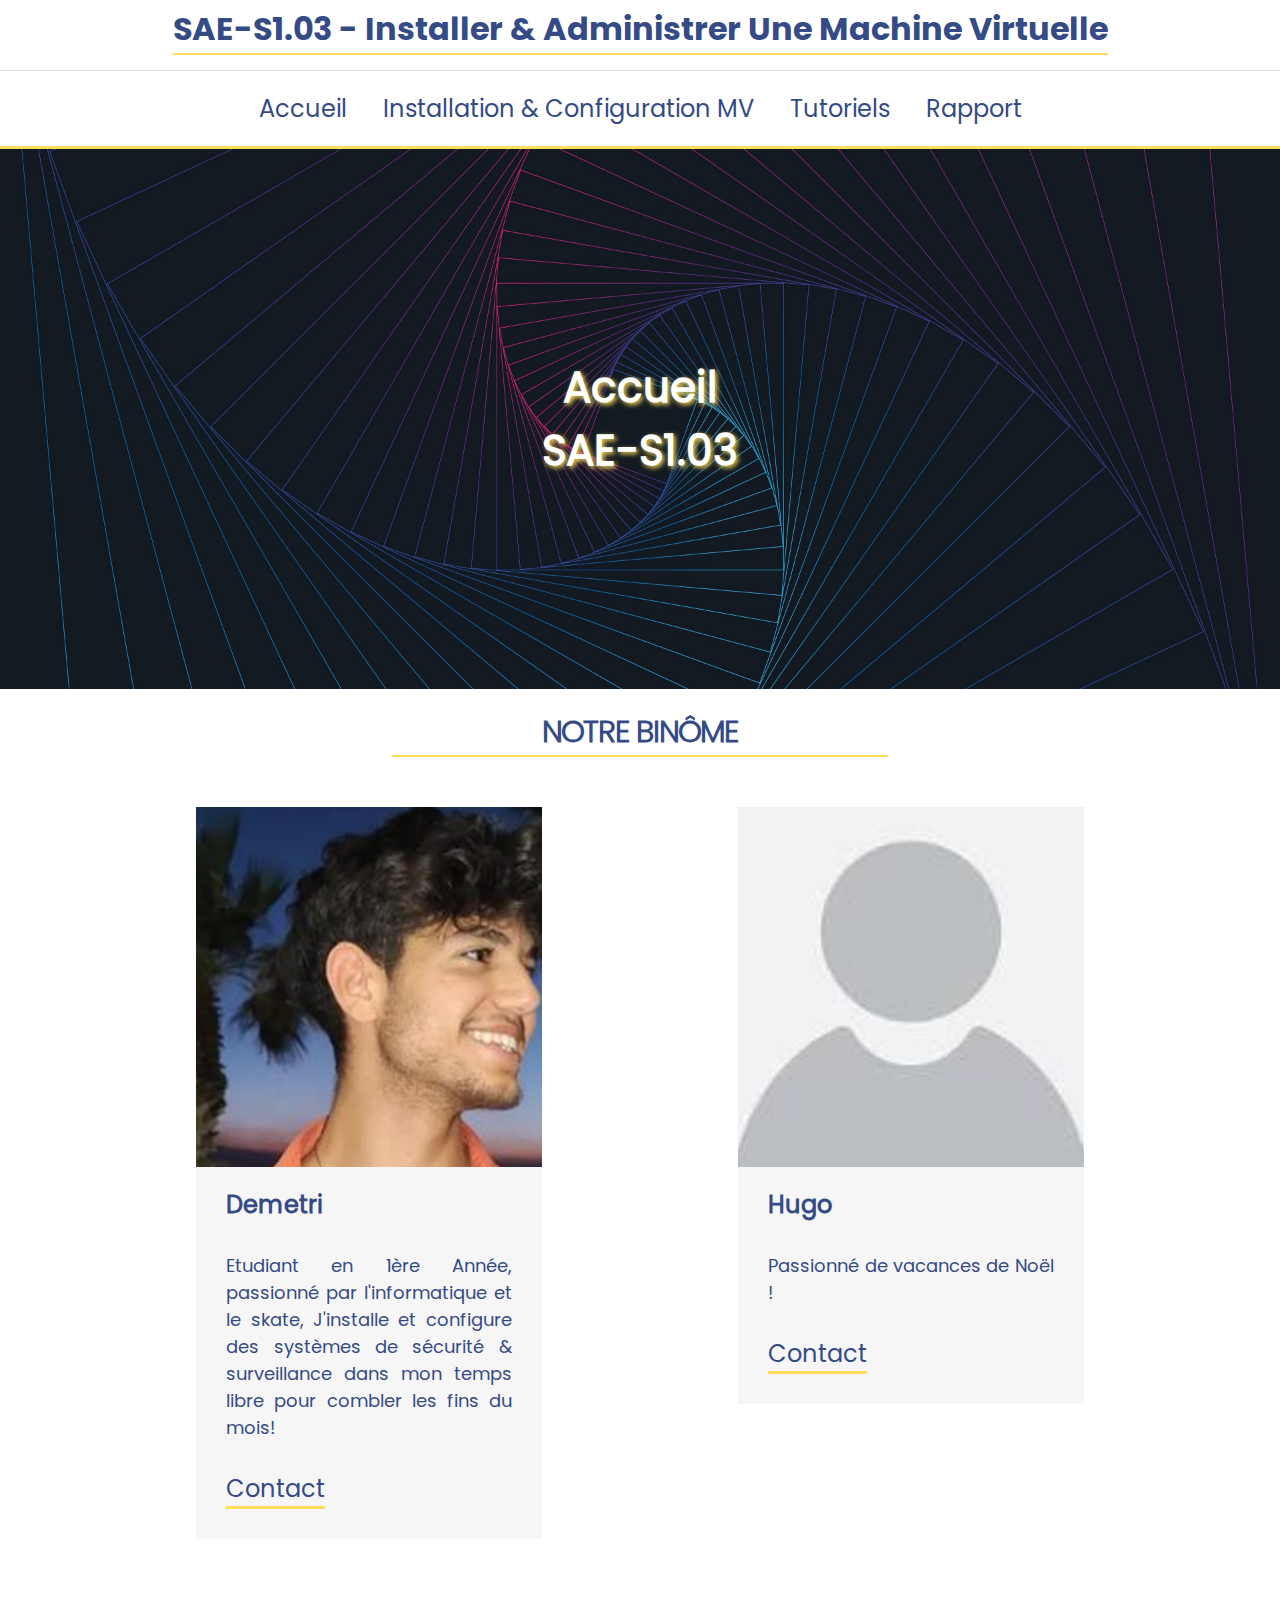
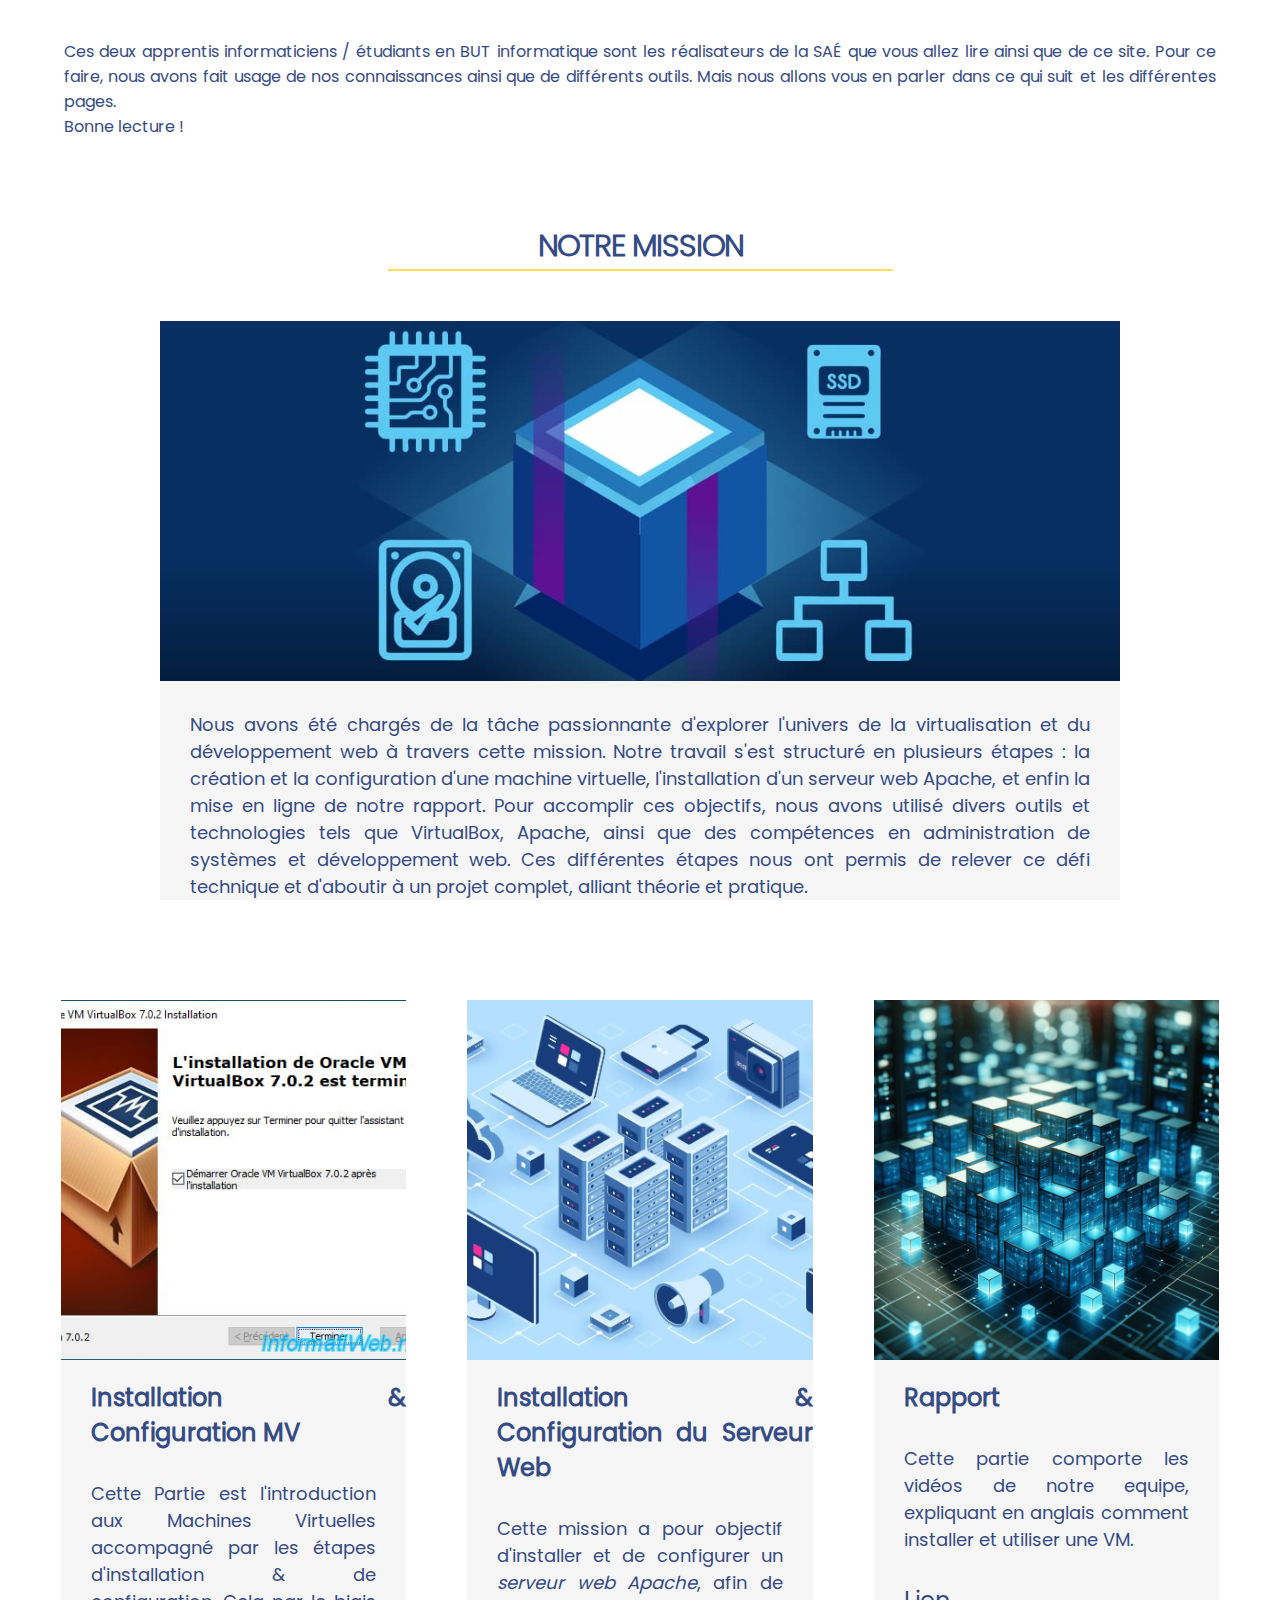
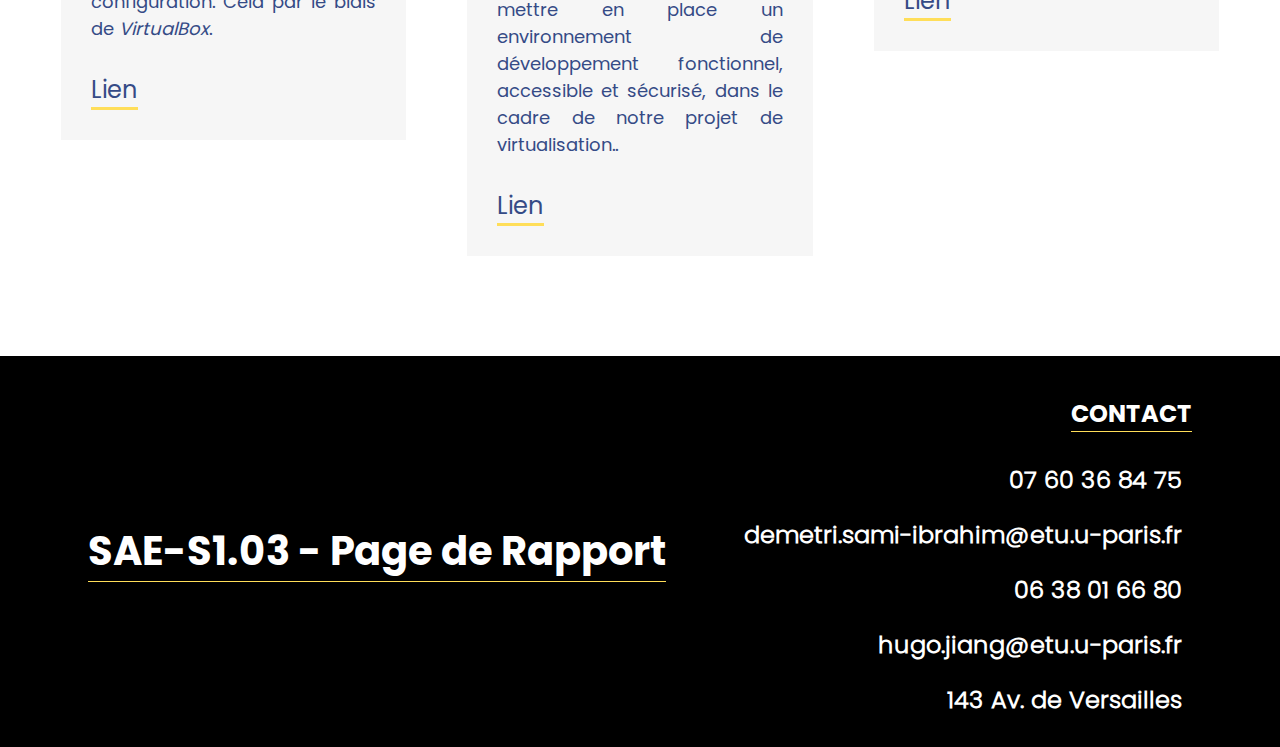
<file: index.html>
<!-- 
 


LIEN VERS LE SITE HÉBERGÉ EN CAS DE PROBLÉME :
https://kdou.shop



ACTIVER LA SCROLL-BEHAVIOR (pour que cela soit plus beau) :
chrome://flags/#smooth-scrolling
Et le mettre en "Enabled"



LE LIEN ENTRE LES PAGES SE FAIT CORRECTEMENT EN MODE SERVEUR :
ne pas seulement double-click le site en local mais utiliser "LiveServer" (ou regarder le site hébergé)
pour simuler un serveur (permet les /... dans les href)

Bonne Lecture ! Si vous avez des questions : timeo.pineau@gmail.com

      |\      _,,,---,,_
ZZZzz /,`.-'`'    -.  ;-;;,_
     |,4-  ) )-,_. ,\ (  `'-'
    '---''(_/--'  `-'\_)



-->





<!DOCTYPE html>
<html lang="fr">

<head>
    <meta charset="UTF-8" />
    <meta name="viewport" content="width=device-width, initial-scale=1.0" />
    <title>SAE-S1.03 - Installer & Administrer Une Machine Virtuelle</title>
    <meta name="description" content="La page d'accueil, centrale, de notre rapport.">
    <link rel="icon" type="image/x-icon" href="/virtual-machines.256x232.png">

    <link href="/css/style.css" rel="stylesheet" type="text/css" />
    <link href="/css/acceuil.css" rel="stylesheet" type="text/css" />
</head>

<body>
    <!-- Header : Haut du site -->
    <nav>
        <div class="nav-top">
            <div>
                <h1>SAE-S1.03 - Installer & Administrer Une Machine Virtuelle</h1>
            </div>
        </div>
        <div class="parts">
            <div class="dropdown">
                <a href="/index.html" class="abtn">Accueil</a>
                <div class="dropdown-content">
                    <a href="/index.html#article1">Notre Binôme</a>
                    <a href="/index.html#article2">Notre Mission</a>
                </div>
            </div>
            <div class="dropdown">
                <a href="/Chapitre1/index.html" class="abtn">Installation & Configuration MV</a>
                <div class="dropdown-content">
                 
                    <a href="/Chapitre1/index.html#article2">Pourquoi installer une machine virtuelle</a>
                    <a href="/Chapitre1/index.html#article2">Différence entre émulateurs, simulateurs & outils de virtualisation </a>
                    <a href="/Chapitre1/index.html#article3">Choix d'installer VirtualBox </a>
                    <a href="/Chapitre1/index.html#article4">Téléchargement de VirtualBox</a>
                    <a href="/Chapitre1/index.html#article5">Création de la Machine Virtuelle</a>
                    <a href="/Chapitre1/index.html#article6">Création d'utilisateur</a>
                    <a href="/Chapitre1/index.html#article6">Installation & Configuration d'un service WEB</a>
                </div>
            </div>
           
            <div class="dropdown">
                <a href="/mission3/index.html" class="abtn">Tutoriels</a>
                <div class="dropdown-content-right">
                    <a href="/mission3/index.html#article1">Tutoriel de Demetri</a>
                    <a href="/mission3/index.html#article2">Tutoriel de Hugo</a>
                </div>
            </div>
            <div class="dropdown">
                <a href="/rapport/index.html" class="abtn">Rapport</a>
                <div class="dropdown-content-right">
                    <a href="/rapport/index.html#article1">Diagramme de Gantt</a>
                    <a href="/rapport/index.html#article2">Analyse des données</a>
                </div>
            </div>
        </div>
    </nav>
    <header class="top">
        <div class="img-roulant" id="img-roulant">
            <h1>Accueil<br> SAE-S1.03</h1>
        </div>
    </header>


    <!-- Main : Contenu principal -->
    <main>
        <article id="article1">
         
            <h1 class="mainh1">NOTRE BINÔME</h1>
           
            <div>
                <div class="scrollanimation">
                    <div class="category category-1">
                        <img alt="Demetri" src="img/demetri.png">
                        <div>
                            <h2>Demetri</h2>
                            <p>Etudiant en 1ère Année, passionné par l'informatique et le skate, J'installe et configure des systèmes de sécurité & surveillance dans mon temps libre pour combler les fins du mois!</p>
                            <a href="https://www.instagram.com/dimitris.ibr">Contact</a>
                        </div>
                    </div>
                    <div class="category category-2">
                        <img alt="Hugo" src="img\hugo.jpg">
                        <div>
                            <h2>Hugo</h2>
                            <p>Passionné de vacances de Noël !</p>
                            <a href="https://www.instagram.com/hugojiang60">Contact</a>
                        </div>
                    </div>
                </div>
            </div>
            <div class="txt-equipe667">
                <p>Ces deux apprentis informaticiens / étudiants en BUT informatique sont les réalisateurs de la SAÉ que vous allez lire ainsi que de ce site. Pour ce faire,
                     nous avons fait usage de nos connaissances ainsi que de différents outils. Mais nous allons vous en parler dans ce qui suit et les différentes pages.<br> Bonne lecture !</p>
            </div>
        </article>
        <article id="article2">
            <h1 class="mainh1">NOTRE MISSION</h1>
            <div class="scrollanimation scrollanimation2">
                <div class="category category-1">
                    <img alt="Base de données de Kdou" src="img\Virtual_Machine_Monitoring_1.jpg">
                    <div>
                        <p>Nous avons été chargés de la tâche passionnante d'explorer l'univers de la virtualisation et du développement web à travers cette mission. Notre travail s'est structuré en plusieurs étapes : la création et la configuration d'une machine virtuelle,
                             l'installation d'un serveur web Apache, et enfin la mise en ligne de notre rapport. 
                             Pour accomplir ces objectifs, nous avons utilisé divers outils et technologies tels que VirtualBox, Apache, ainsi que des compétences en administration de systèmes et développement web. Ces différentes étapes nous ont permis de relever ce défi technique et d'aboutir à un projet complet, alliant théorie et pratique.</p>
                      <!--  <a href="https://fr.wikipedia.org/wiki/Machine_virtuelle">Se Renseigner  sur les Machines VirtuellesL</a>-->
                    </div>
                </div>
            </div>
            <div class="scrollanimation">
                <div class="category category-1">
                    <img alt="Installation & Configuration MV" src="img\6-installation-virtualbox-7-terminee.jpg">
                    <div>
                        <h2>Installation & Configuration MV</h2>
                        <p>Cette Partie est l'introduction aux Machines Virtuelles accompagné par les étapes d'installation & de configuration. Cela par le biais de
                            <i>VirtualBox</i>.
                        </p>
                        <a href="Chapitre1/index.html">Lien</a>
                    </div>
                </div>
                <div>
                    <img alt="Installation & Config Serveur Web" src="img/db3.png">
                    <div class="category category-2">
                        <h2>Installation & Configuration du Serveur Web</h2>
                            <p>Cette mission a pour objectif d'installer et de configurer un <i>serveur web Apache</i>, afin de mettre en 
                                place un environnement de développement fonctionnel, accessible et sécurisé, dans le cadre de notre 
                                projet de virtualisation..</p>
                        <a href="Chapitre1/index.html">Lien</a>
                    </div>
                </div>
                <div>
                    <img alt="Rapport" src="img\virtualisation.jpg">
                    <div class="category category-2">
                        <h2>Rapport</h2>
                        <p>Cette partie comporte les vidéos de notre equipe, expliquant en anglais comment installer et utiliser une VM.</p>
                        <a href="rapport/index.html">Lien</a>
                    </div>
                </div>
            </div>
        </article>
    </main>

    <!-- Footer : Bas de page -->
    <footer>
        <div>
            <h1>SAE-S1.03 - Page de Rapport</h1>
        </div>
        <div>
            <h2>CONTACT</h2>
            <div>
                <a>07 60 36 84 75</a>
                <a>demetri.sami-ibrahim@etu.u-paris.fr</a>
                <a>06 38 01 66 80</a>
                <a>hugo.jiang@etu.u-paris.fr</a>
                <a>143 Av. de Versailles</a>
            </div>
        </div>
    </footer>
</body>

</html>
</file>
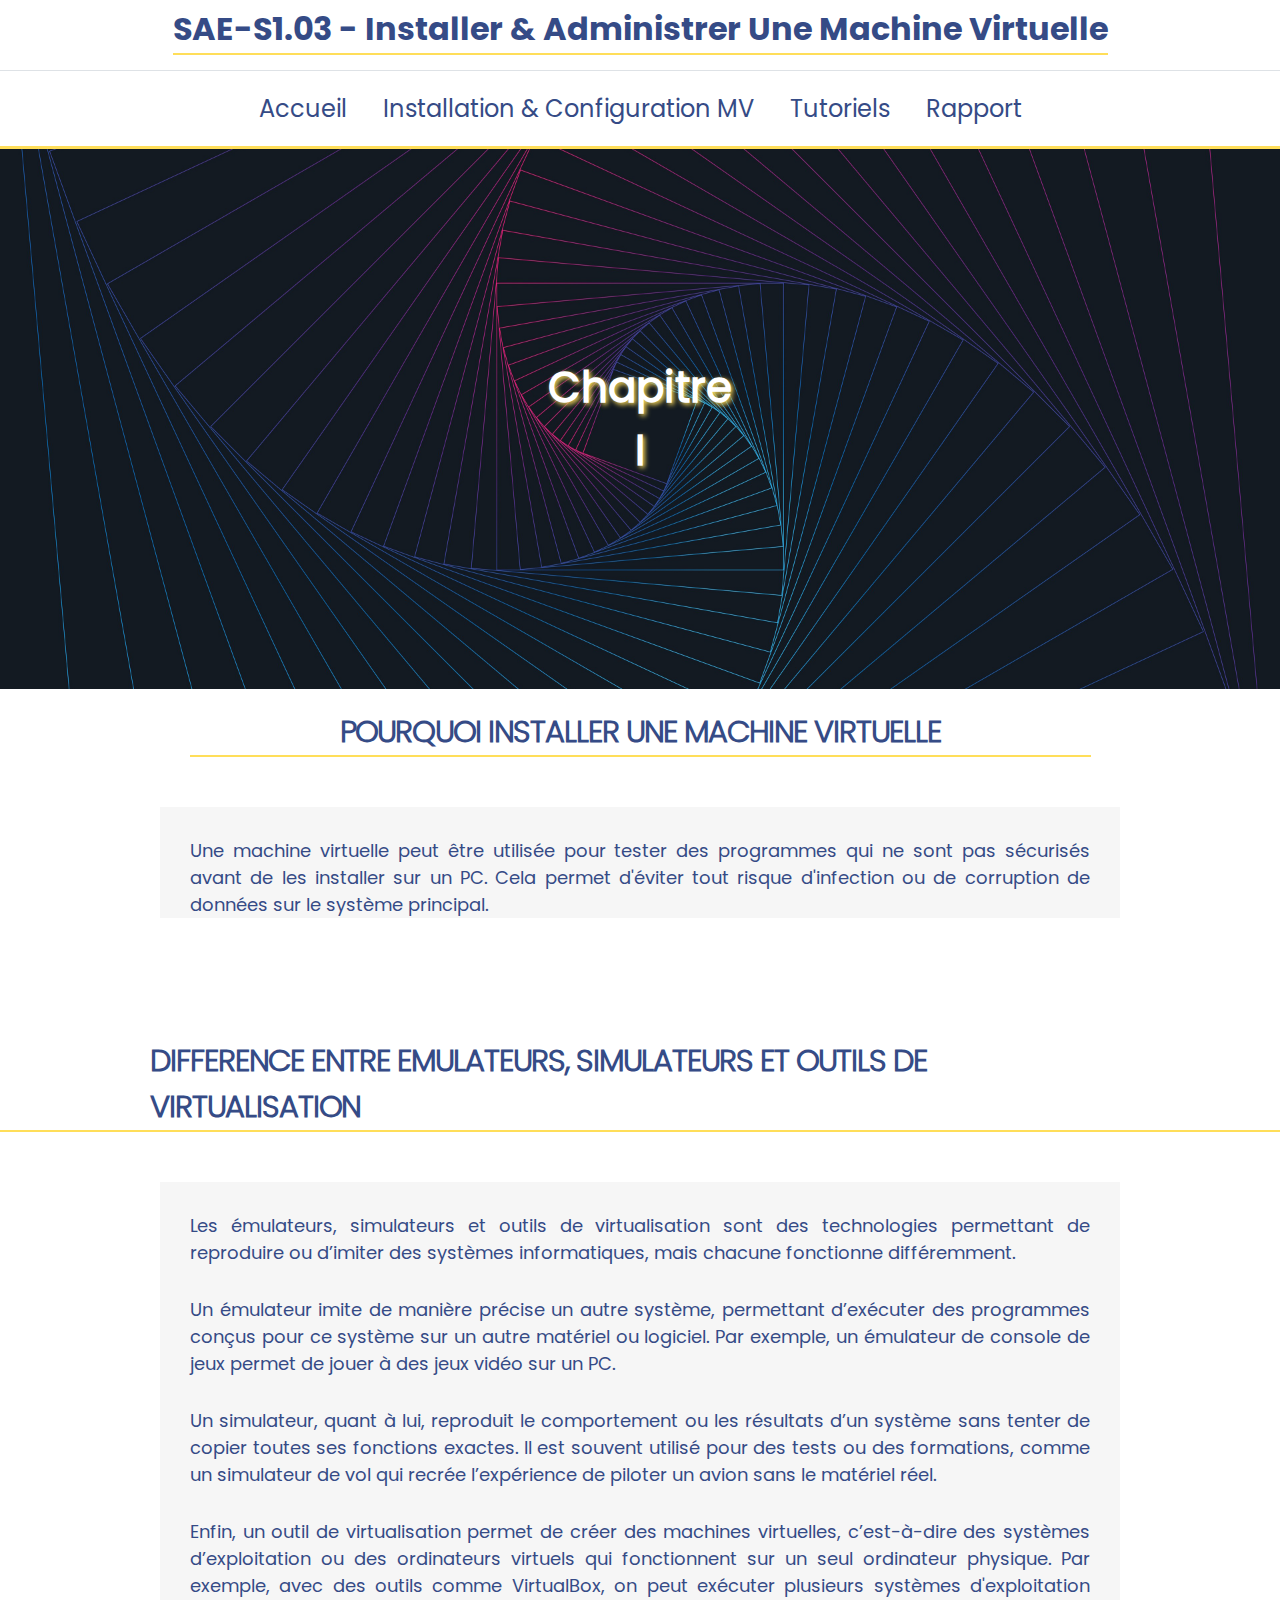
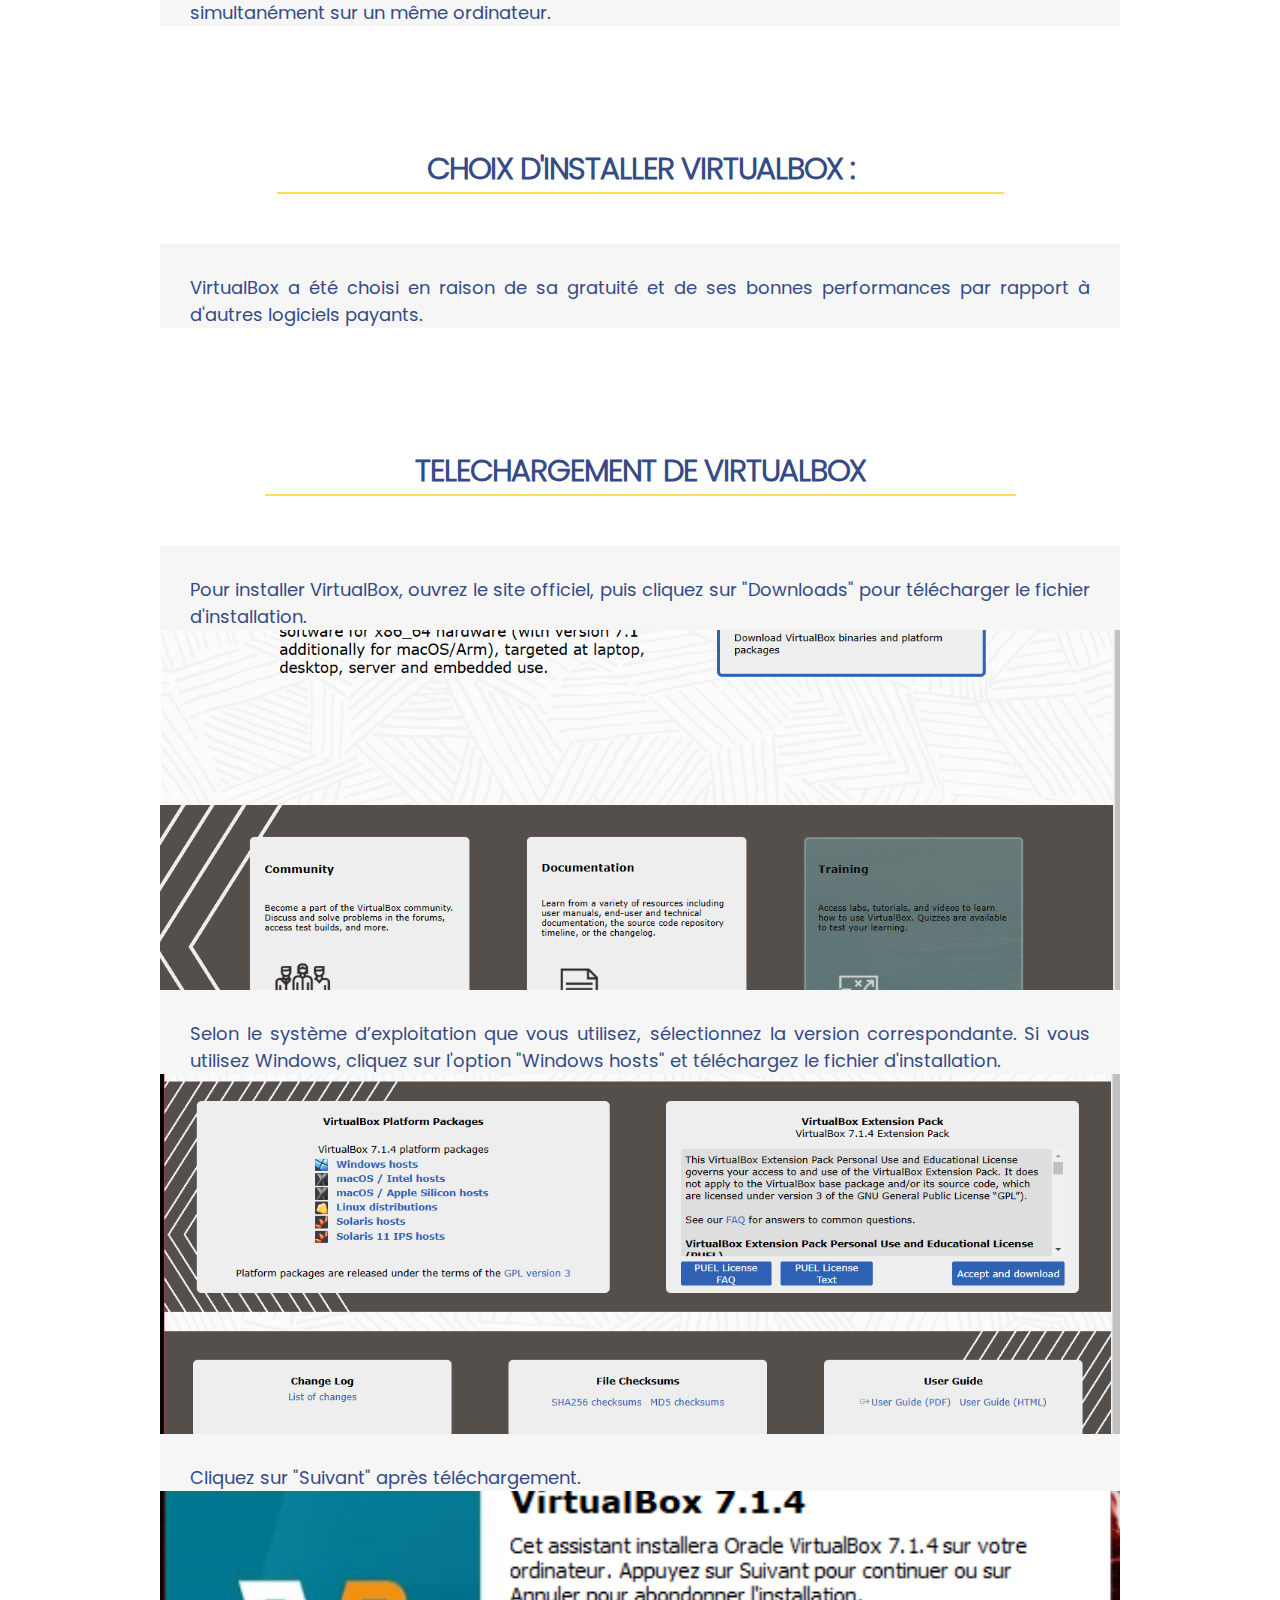
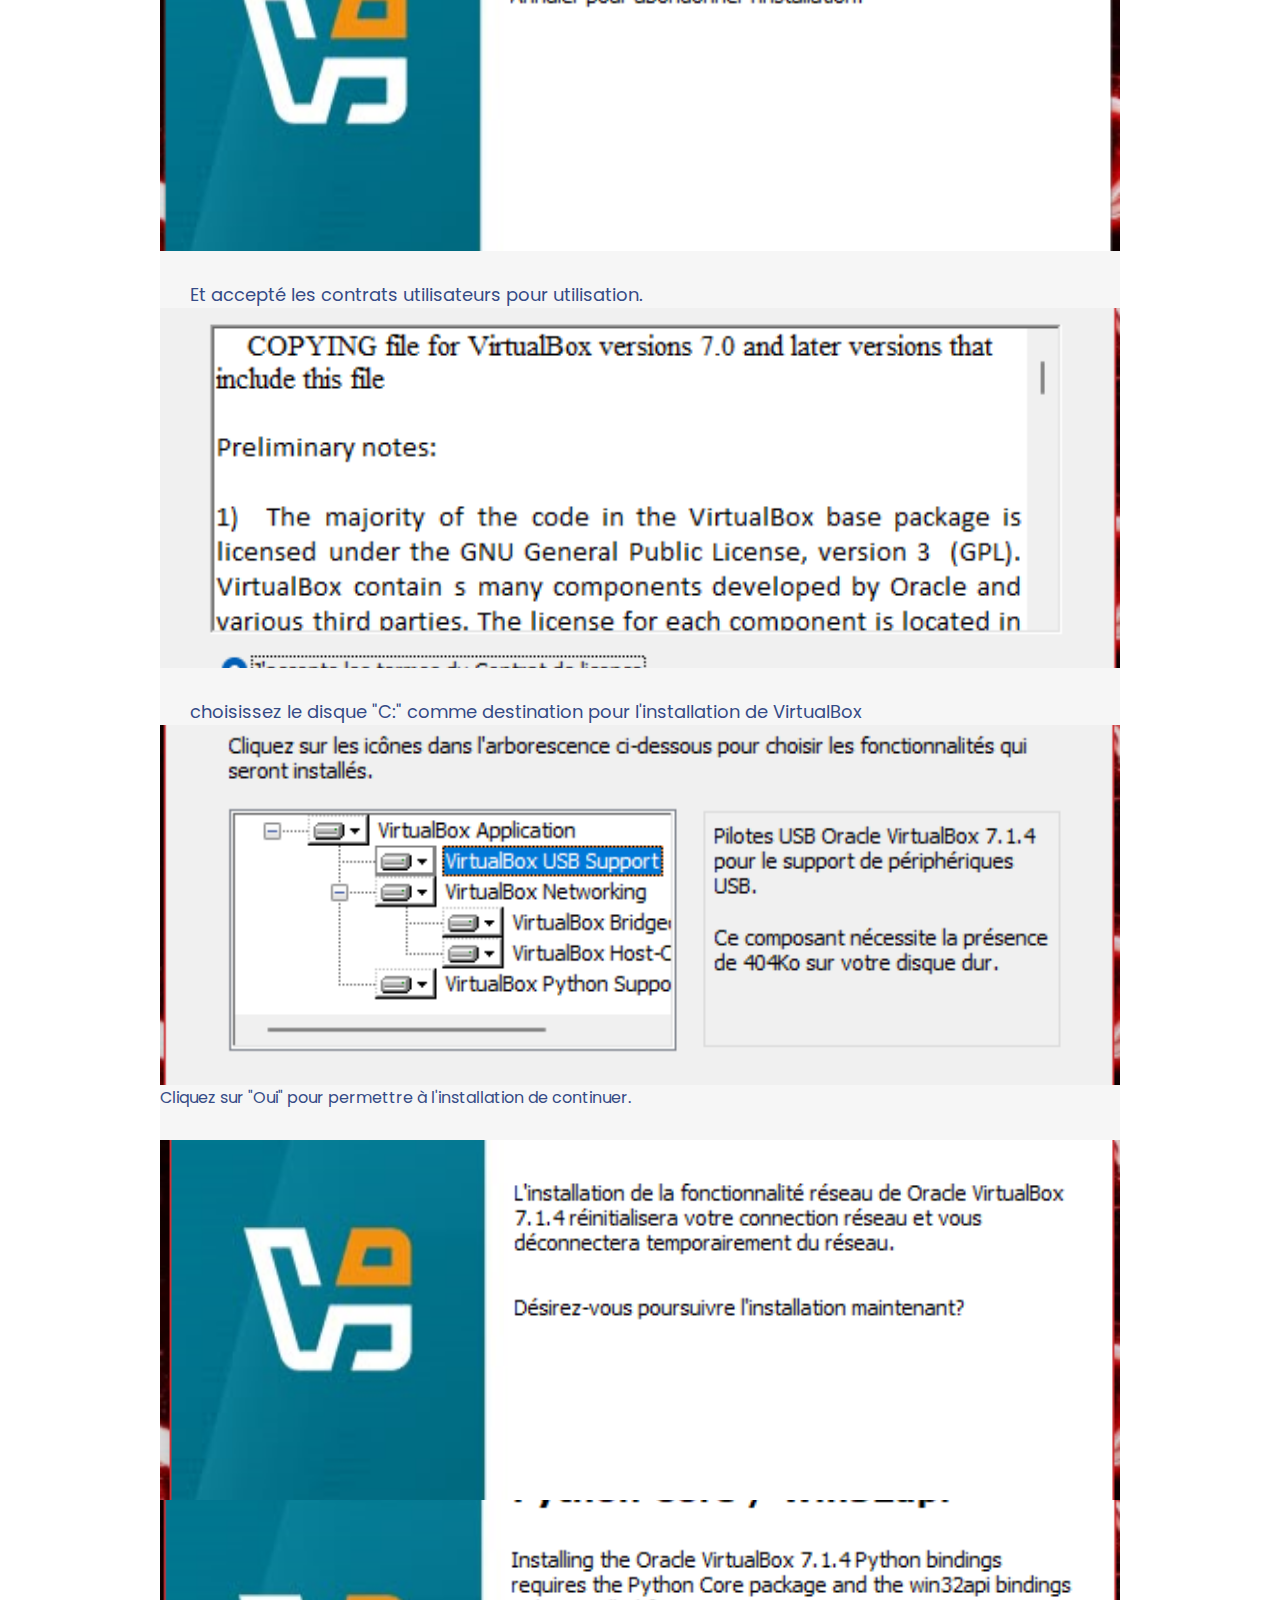
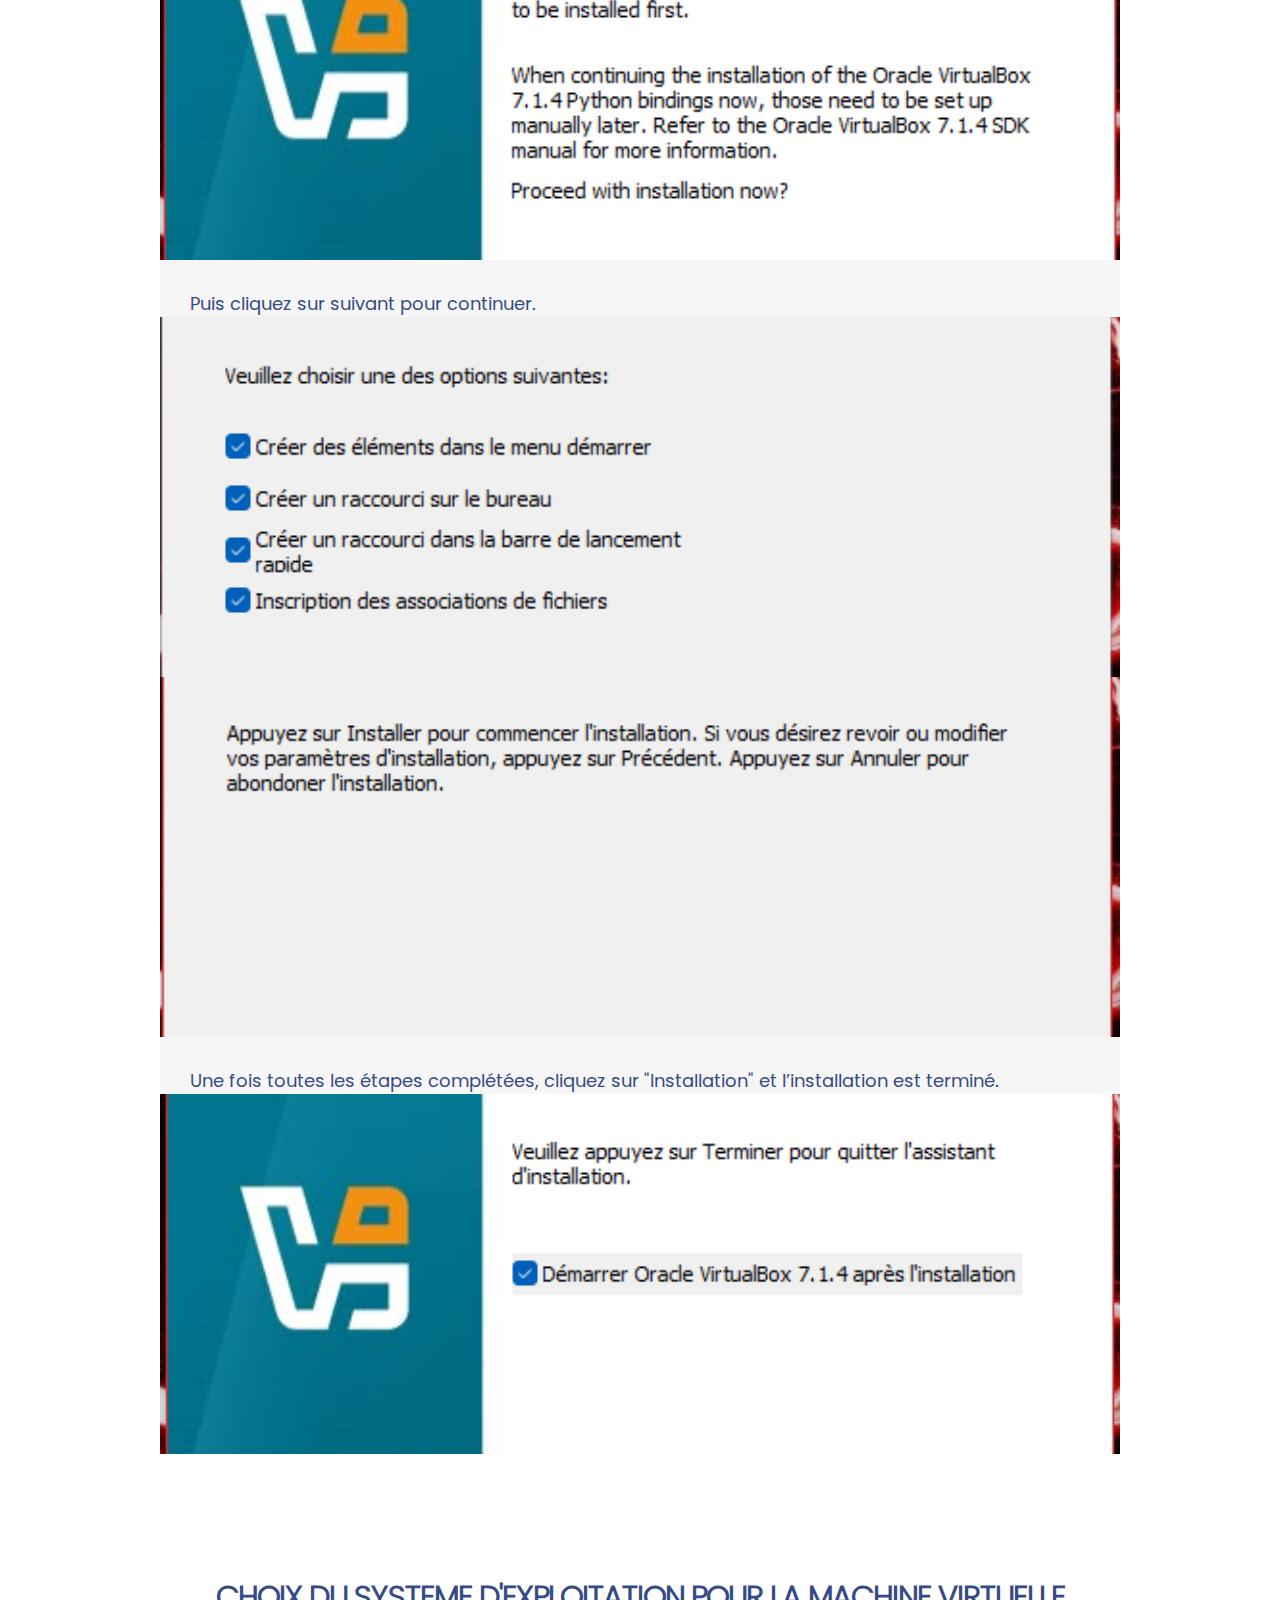
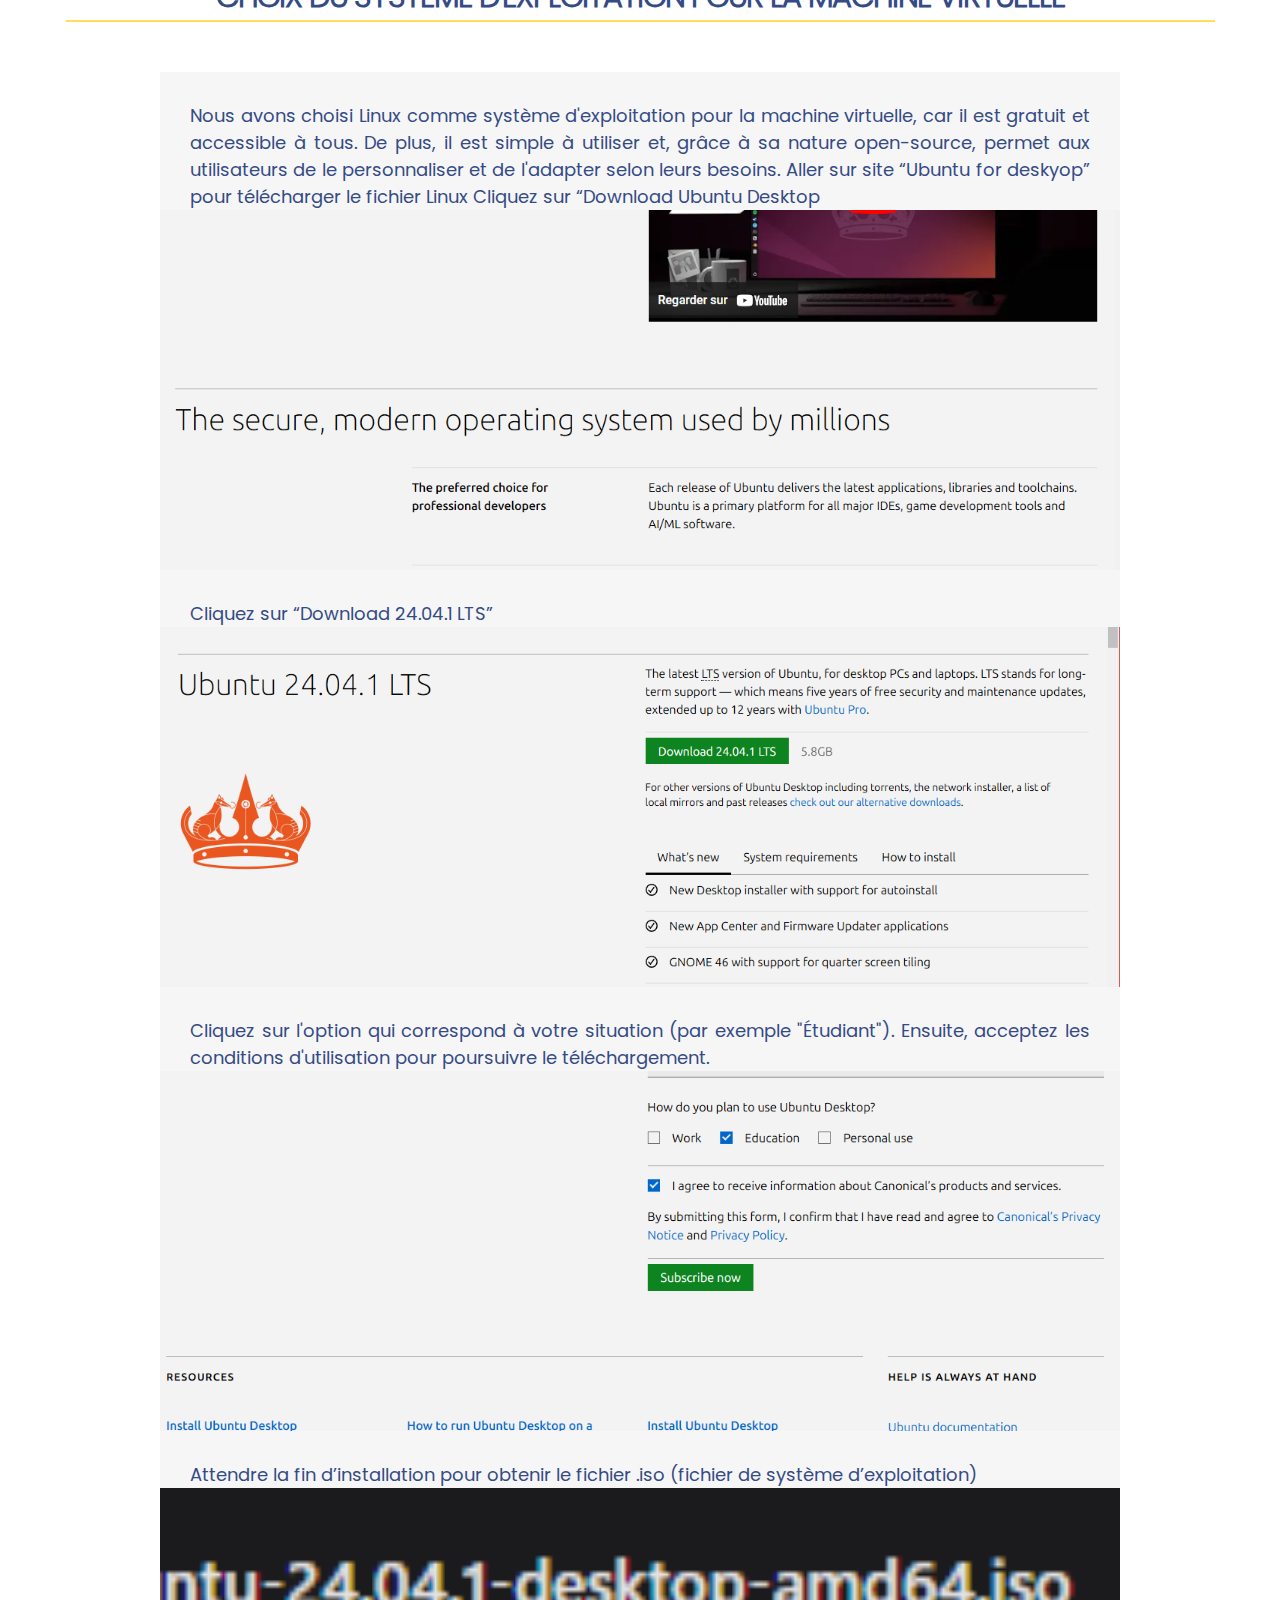
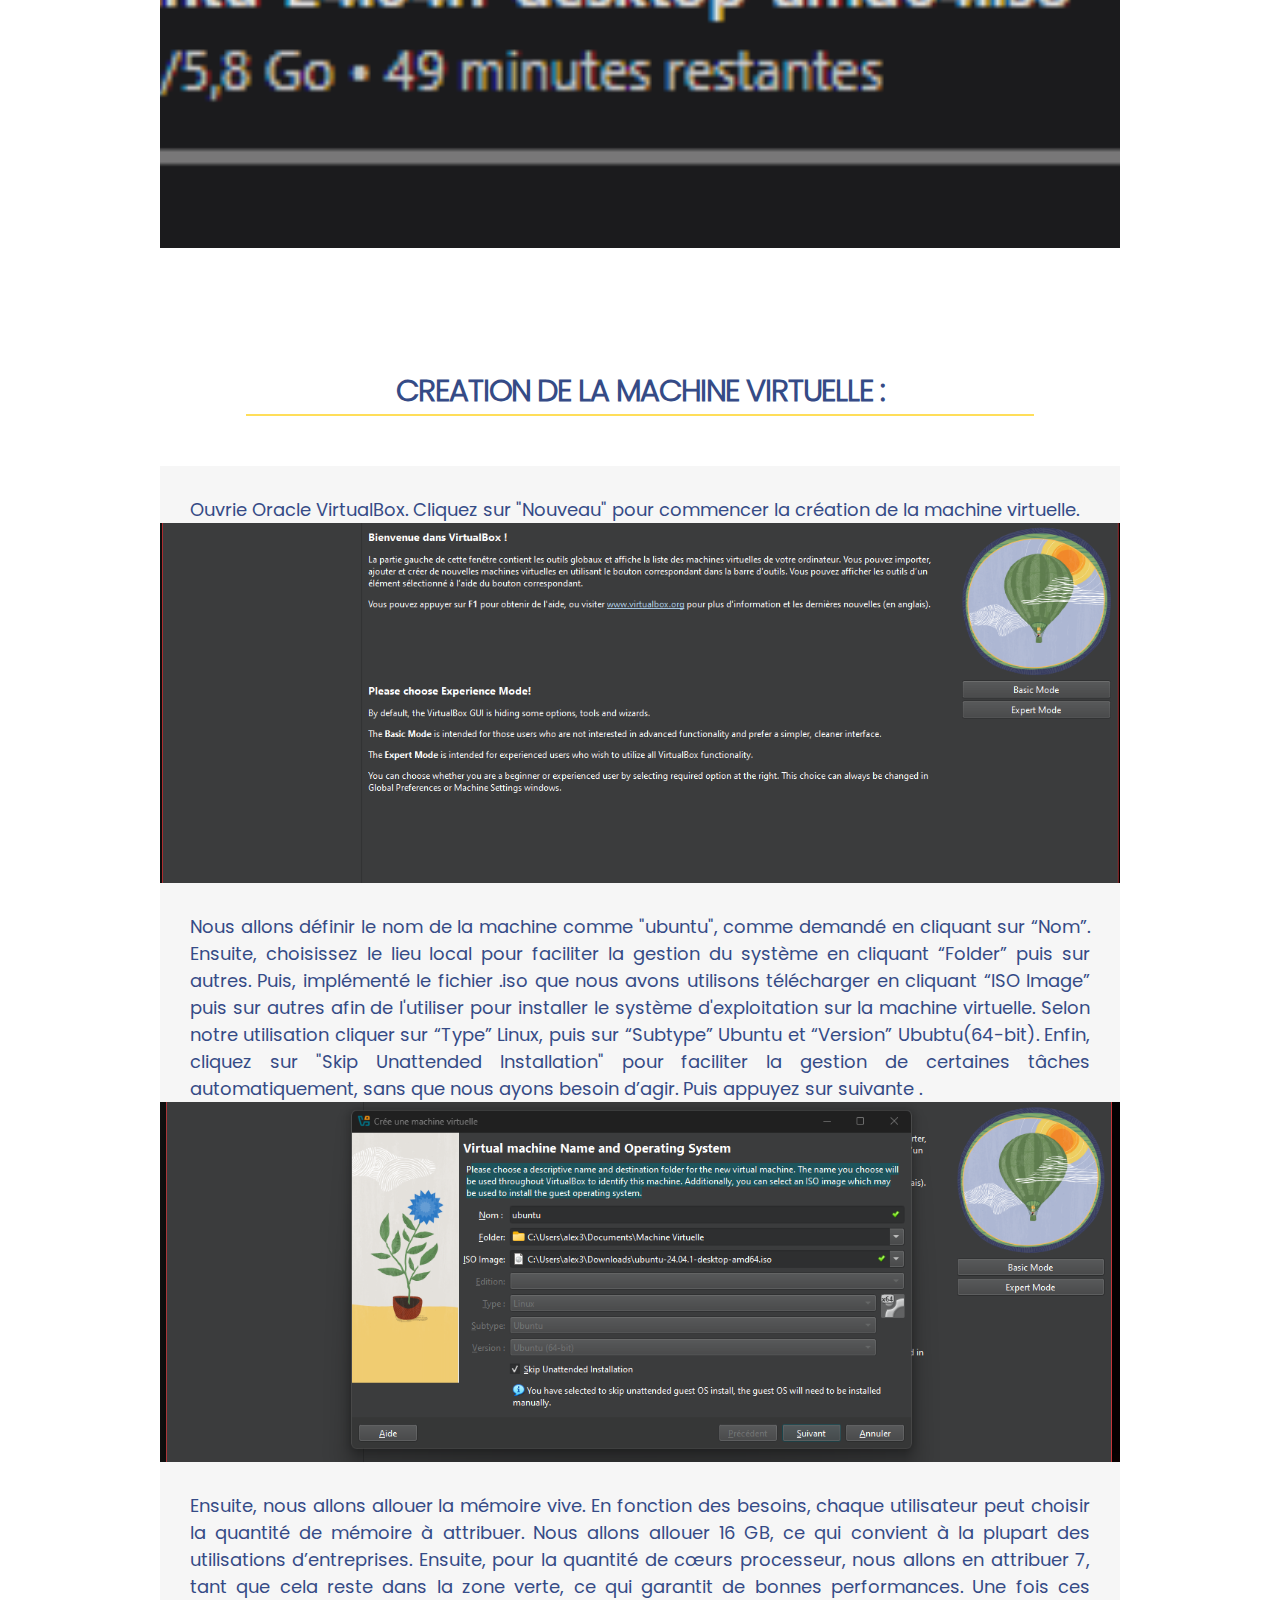
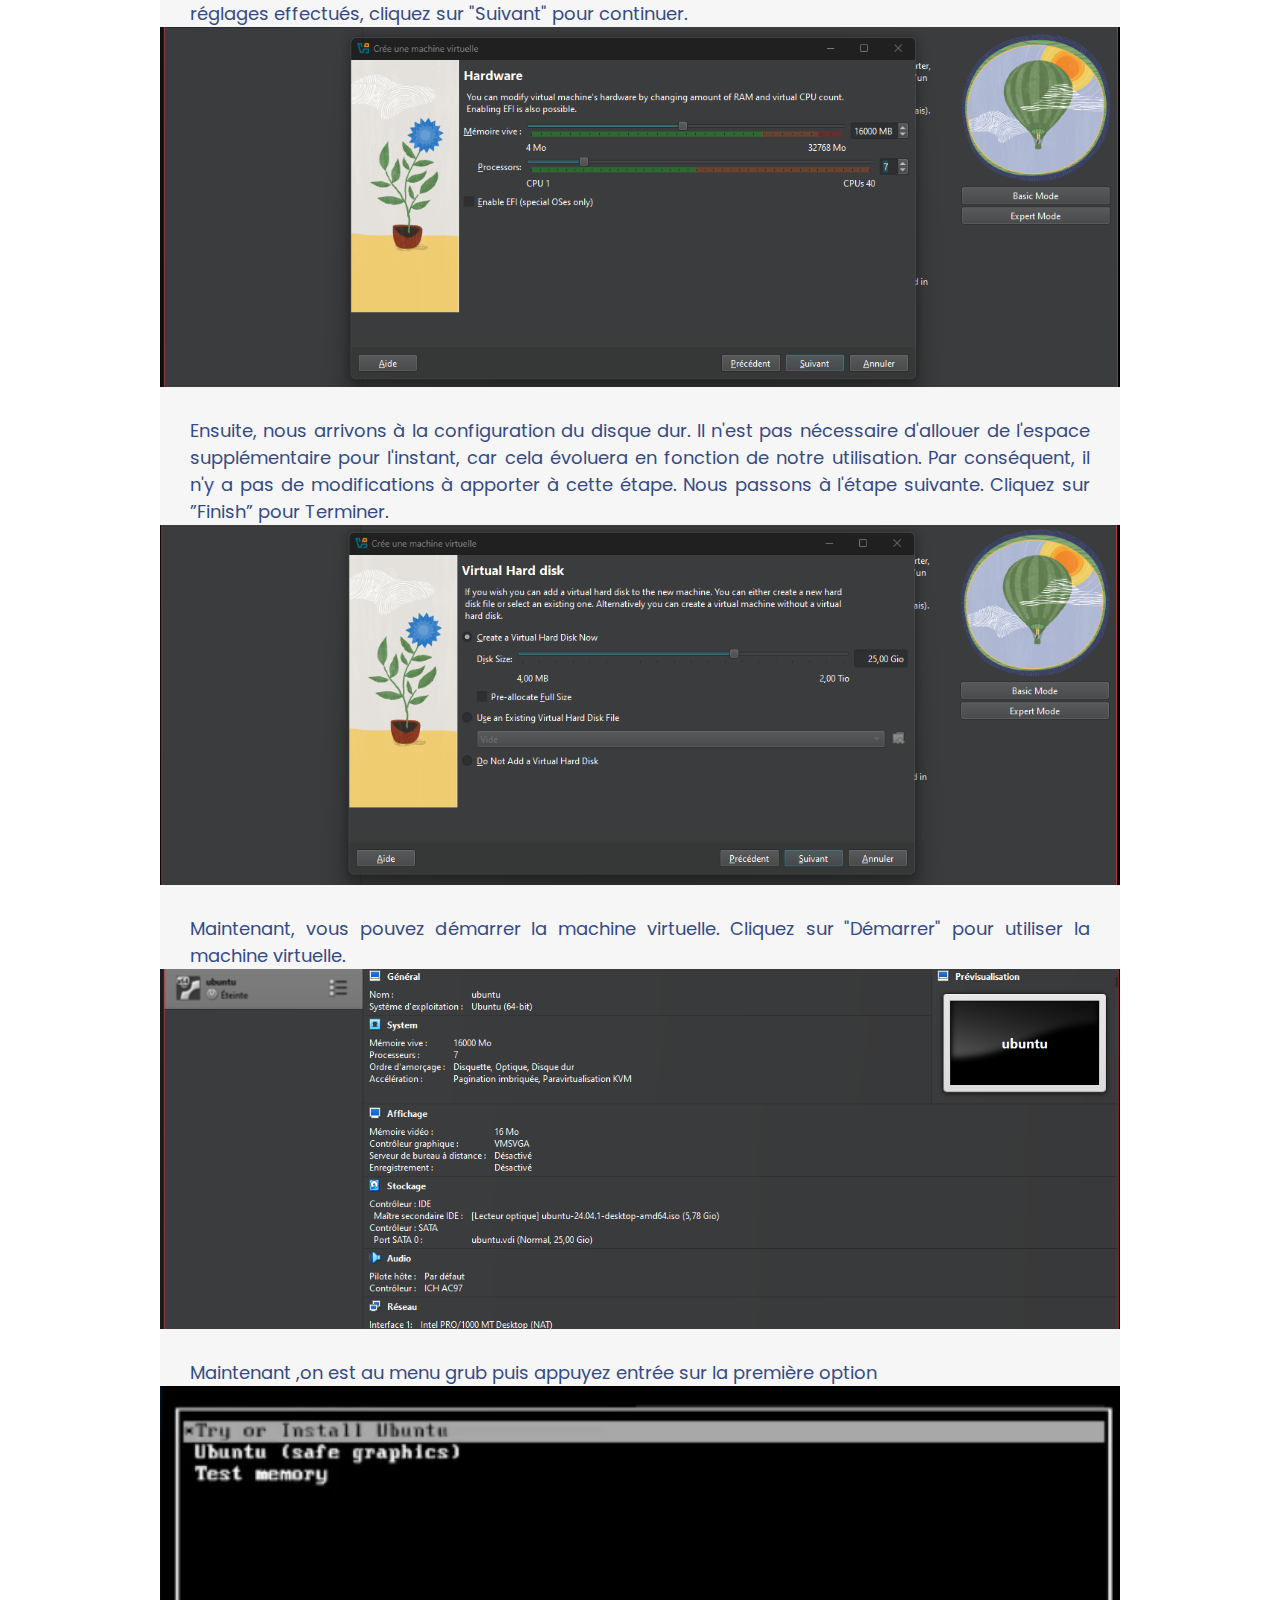
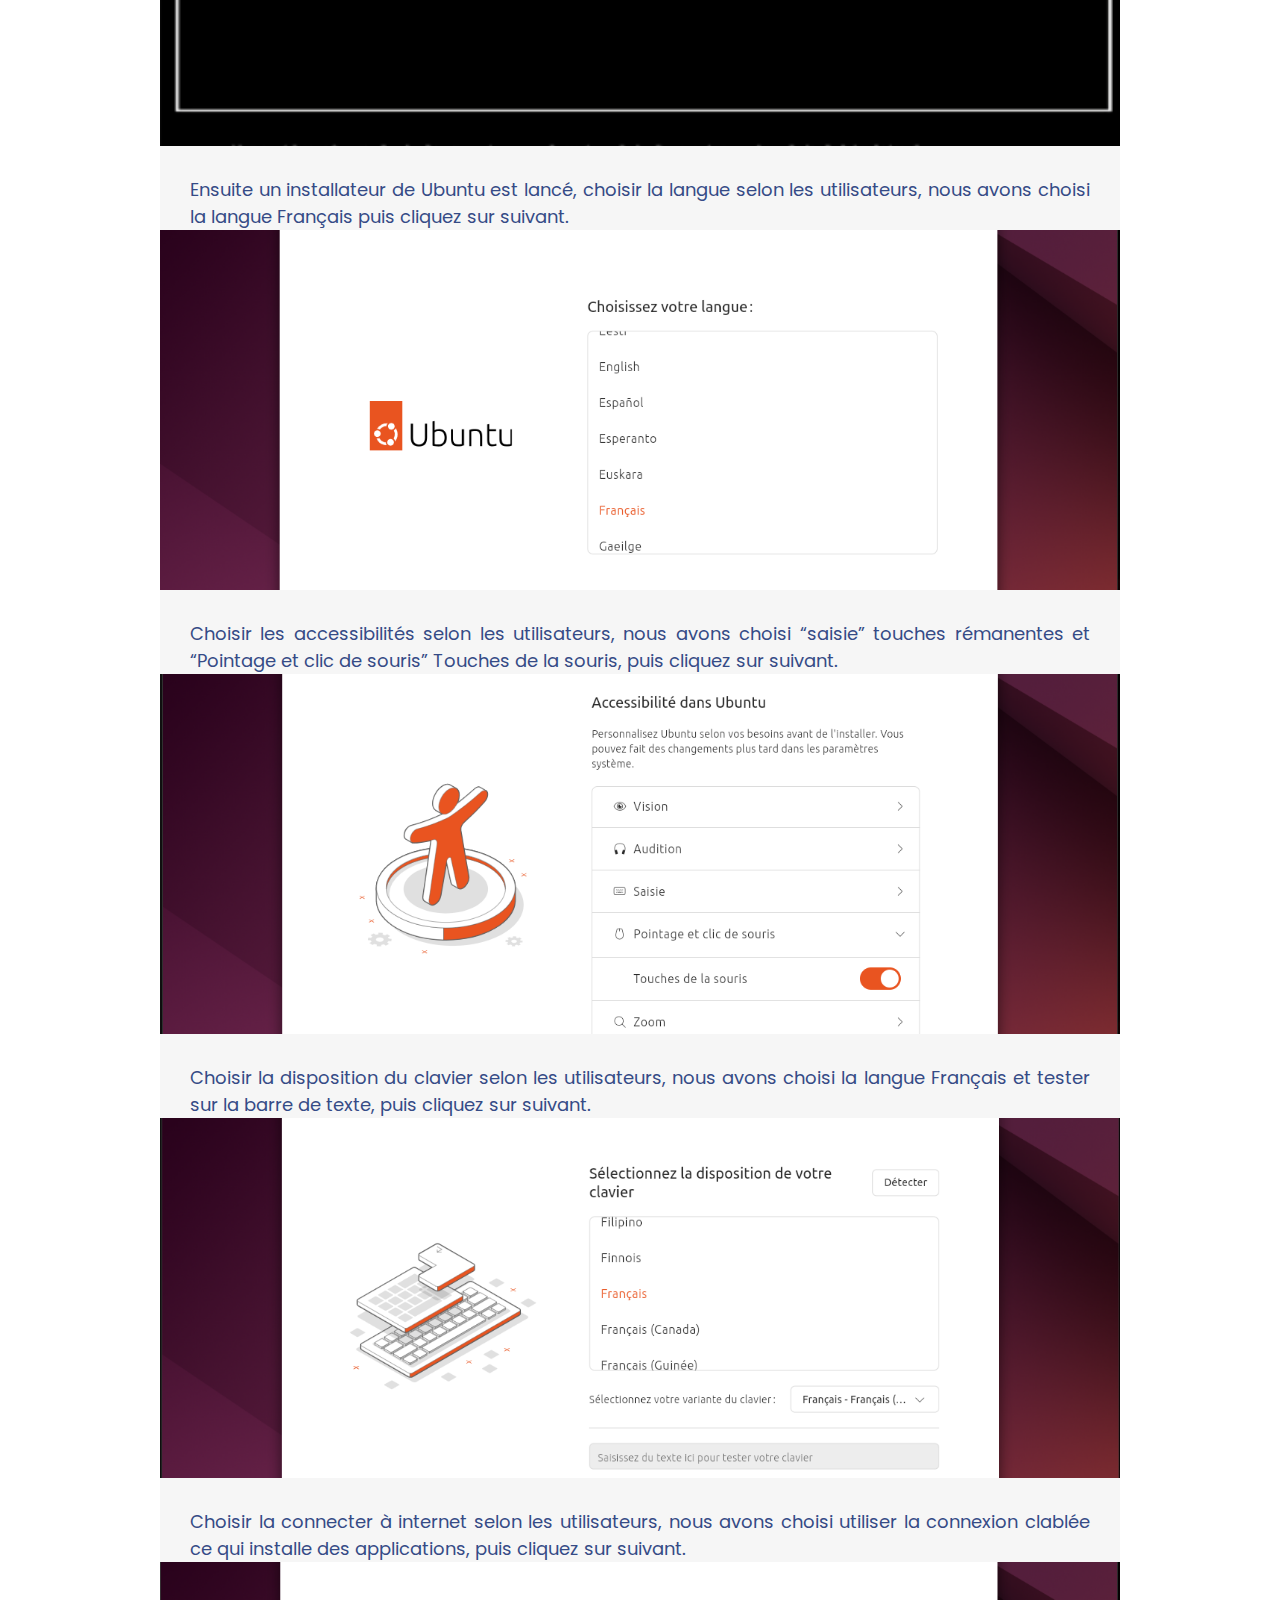
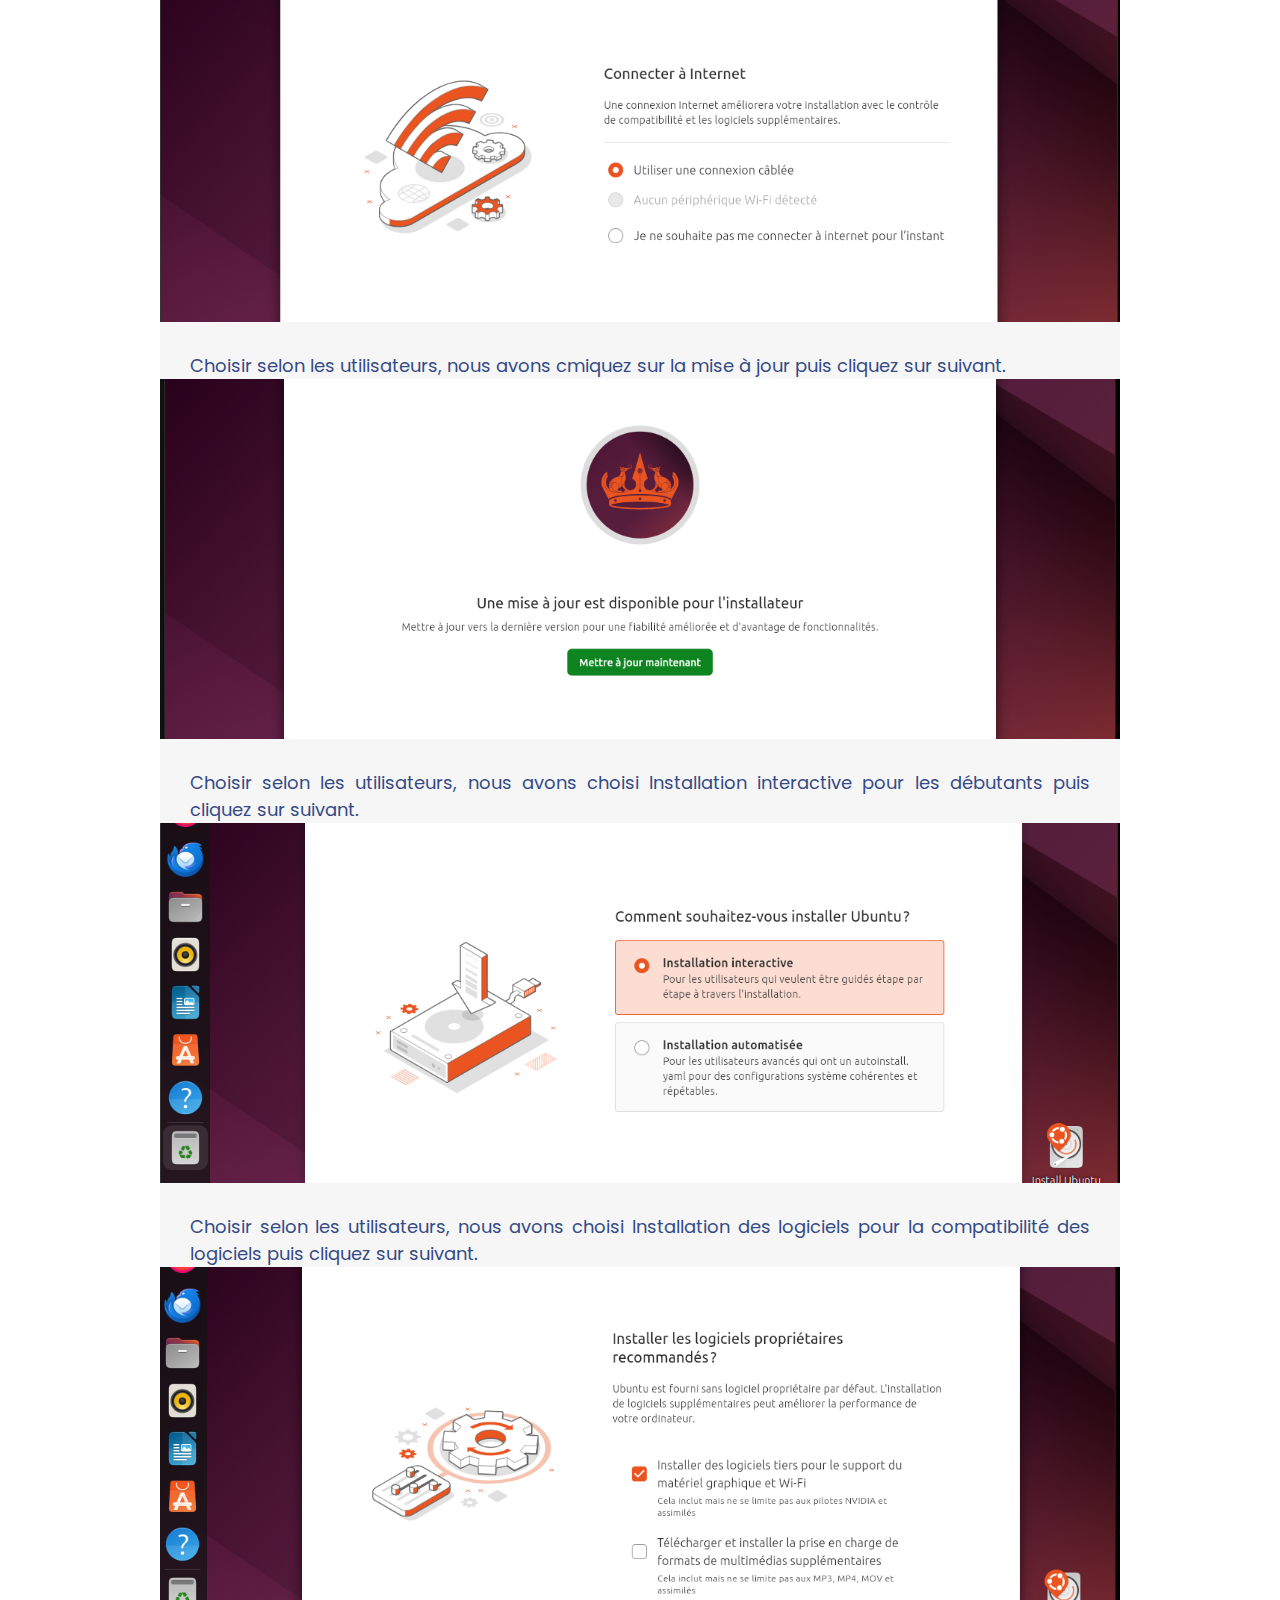
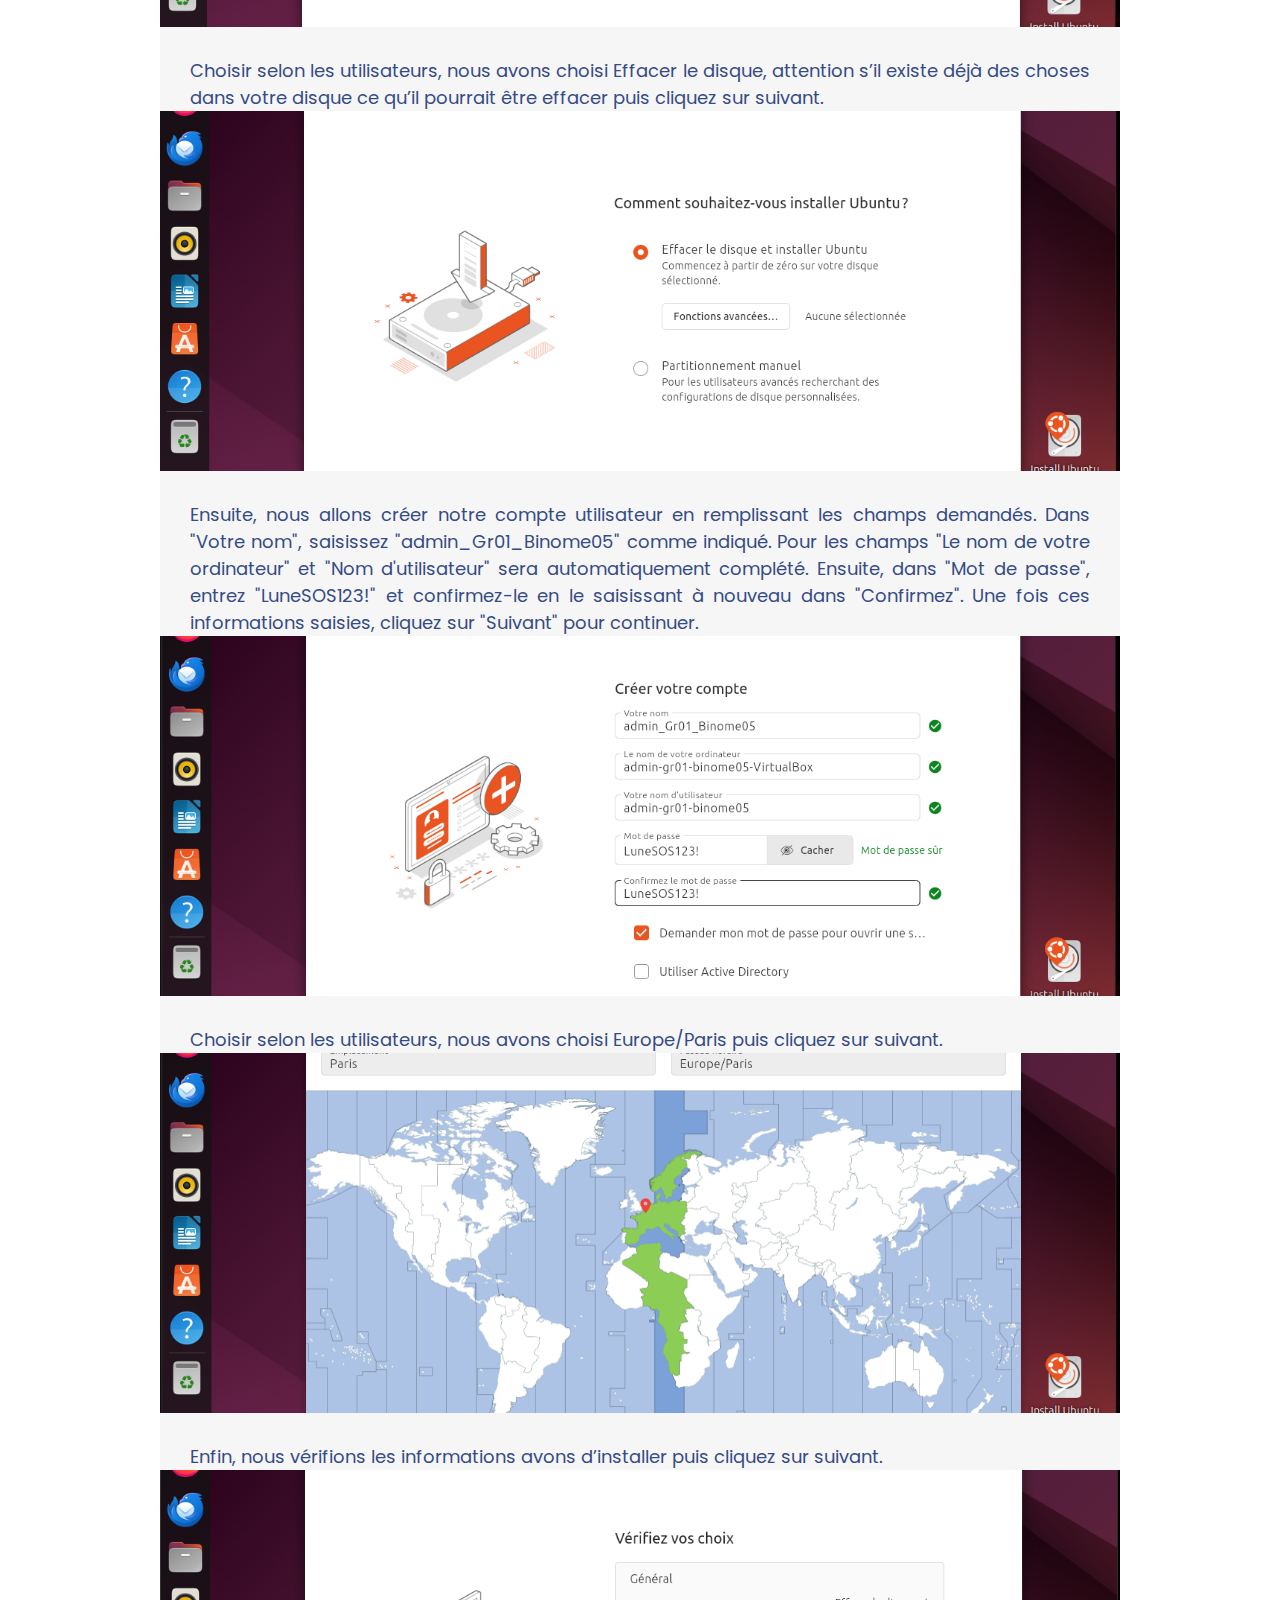
<file: Chapitre1/index.html>
<!DOCTYPE html>
<html lang="fr">

<head>
    <meta charset="UTF-8" />
    <meta name="viewport" content="width=device-width, initial-scale=1.0" />
    <title>SAE-S1.03 - Installer Une Machine Virtuelle</title>
    <meta name="description" content="Cette SAE, à été donnée afin d'apprendre administrer, configurer et utiliser des Machines Virtuelles.">
    <link rel="icon" type="image/x-icon" href="/virtual-machines.256x232.png">
    <link href="/css/style.css" rel="stylesheet" type="text/css" />
    <link href="style.css" rel="stylesheet" type="text/css" />
</head>


<body>
    <!-- Header : Haut du site -->
    <nav>
        <div class="nav-top">
            <div>
                <h1>SAE-S1.03 - Installer & Administrer Une Machine Virtuelle</h1>
            </div>
        </div>
        <div class="parts">
            <div class="dropdown">
                <a href="/index.html" class="abtn">Accueil</a>
                <div class="dropdown-content">
                    <a href="/index.html#article1">Notre Binôme</a>
                    <a href="/index.html#article2">Nos Missions</a>
                </div>
            </div>
            <div class="dropdown">
                <a href="/Chapitre1/index.html" class="abtn">Installation & Configuration MV</a>
                <div class="dropdown-content">
                    <a href="/Chapitre1/index.html#article2">Pourquoi installer une machine virtuelle</a>
                    <a href="/Chapitre1/index.html#article2">Différence entre émulateurs, simulateurs & outils de virtualisation </a>
                    <a href="/Chapitre1/index.html#article3">Choix d'installer VirtualBox </a>
                    <a href="/Chapitre1/index.html#article4">Téléchargement de VirtualBox</a>
                    <a href="/Chapitre1/index.html#article5">Création de la Machine Virtuelle</a>
                    <a href="/Chapitre1/index.html#article6">Création d'utilisateur</a>
                    <a href="/Chapitre1/index.html#article6">Installation & Configuration d'un service WEB</a>
                </div>
            </div>
            <div class="dropdown">
                <a href="/mission3/index.html" class="abtn">Tutoriels</a>
                <div class="dropdown-content-right">
                    <a href="/mission3/index.html#article1">Tutoriel de Demetri</a>
                    <a href="/mission3/index.html#article2">Tutoriel de Hugo</a>
                </div>
            </div>
            <div class="dropdown">
                <a href="/rapport/index.html" class="abtn">Rapport</a>
                <div class="dropdown-content-right">
                    <a href="/rapport/index.html#article1">Outils utilisés</a>
                    <a href="/rapport/index.html#article2">Analyse des données</a>
                </div>
            </div>
        </div>
    </nav>
    <header class="top">
        <div class="img-roulant" id="img-roulant">
            <h1>Chapitre<br> I</h1>
        </div>
    </header>


    <!-- Main : Contenu principal -->
        <main>
            
            <article id="article2">
                <h1 class="mainh1">POURQUOI INSTALLER UNE MACHINE VIRTUELLE </h1>
                <div class="scrollanimation scrollanimation2">
                    <div class="category category-1">
                        <div>
                            <p>
                                    Une machine virtuelle peut être utilisée pour tester des programmes qui ne sont pas sécurisés avant de les installer sur un PC. Cela permet d'éviter tout risque d'infection ou de corruption de données sur le système principal. 
                            </p>         
                        </div>
                    </div>
                </div>
            </article>
            <article id="article2">
                <h1 class="mainh1">DIFFERENCE ENTRE EMULATEURS, SIMULATEURS ET OUTILS DE VIRTUALISATION </h1>
                <div class="scrollanimation scrollanimation2">
                    <div class="category category-1">
                        <div>
                            <p>
                                Les émulateurs, simulateurs et outils de virtualisation sont des technologies permettant de reproduire ou d’imiter des systèmes informatiques, mais chacune fonctionne différemment.
                            </p>
                            <p>
                                Un émulateur imite de manière précise un autre système, permettant d’exécuter des programmes conçus pour ce système sur un autre matériel ou logiciel. Par exemple, un émulateur de console de jeux permet de jouer à des jeux vidéo sur un PC.
                            </p>
                            <p>    
                                Un simulateur, quant à lui, reproduit le comportement ou les résultats d’un système sans tenter de copier toutes ses fonctions exactes. Il est souvent utilisé pour des tests ou des formations, comme un simulateur de vol qui recrée l’expérience de piloter un avion sans le matériel réel.
                            </p>
                            <p>    
                                Enfin, un outil de virtualisation permet de créer des machines virtuelles, c’est-à-dire des systèmes d’exploitation ou des ordinateurs virtuels qui fonctionnent sur un seul ordinateur physique. Par exemple, avec des outils comme VirtualBox, on peut exécuter plusieurs systèmes d'exploitation simultanément sur un même ordinateur.    
                            </p>
                        </div>
                    </div>
                </div>
            </article>
            <article id="article3">
                <h1 class="mainh1">CHOIX D'INSTALLER VIRTUALBOX :</h1>
                <div class="scrollanimation scrollanimation2">
                    <div class="category category-1">
                        <div>
                                <p>
                                    VirtualBox a été choisi en raison de sa gratuité et de ses bonnes performances par rapport à d'autres logiciels payants.  
                                </p>
                        </div>
                    </div>
                </div>
            </article>
            <article id="article4">
                <h1 class="mainh1">TELECHARGEMENT DE VIRTUALBOX</h1>
                <div class="scrollanimation scrollanimation2">
                    <div class="category category-1">
                        <div>
                            <p>
                                Pour installer VirtualBox, ouvrez le site officiel, puis cliquez sur "Downloads" pour télécharger le fichier d'installation.   
                            </p>
                            <img src="img\TDV1.png"/>
                            <p>
                                Selon le système d’exploitation que vous utilisez, sélectionnez la version correspondante. Si vous utilisez Windows, cliquez sur l'option "Windows hosts" et téléchargez le fichier d'installation.  
                            </p>
                            <img src="img\TDV2.png"/>
                            <p>
                                Cliquez sur "Suivant" après téléchargement. 
                            </p>
                            <img src="img\TDV3.png"/>
                            <p>
                                Et accepté les contrats utilisateurs pour utilisation. 
                            </p>
                            <img src="img\TDV4.png"/>
                            <p>
                                choisissez le disque "C:" comme destination pour l'installation de VirtualBox 
                            </p>
                            <img src="img\TDV5.png"/>
                                Cliquez sur "Oui" pour permettre à l'installation de continuer.
                            </p>
                            <img src="img\TDV6.png"/>
                            <img src="img\TDV7.png"/>
                            <p>
                                Puis cliquez sur suivant pour continuer. 
                            </p>
                            <img src="img\TDV8.png"/>
                            <img src="img\TDV9.png"/>
                            <p>
                                Une fois toutes les étapes complétées, cliquez sur "Installation" et l’installation est terminé.  
                            </p>
                            <img src="img\TDV10.png"/>
                        </div>
                    </div>
                </div>
            </article>
            <article id="article4">
                <h1 class="mainh1">CHOIX DU SYSTEME D'EXPLOITATION POUR LA MACHINE VIRTUELLE</h1>
                <div class="scrollanimation scrollanimation2">
                    <div class="category category-1">
                        <div>
                            <p>
                                Nous avons choisi Linux comme système d'exploitation pour la machine virtuelle, car il est gratuit et accessible à tous. De plus, il est simple à utiliser et, grâce à sa nature open-source, permet aux utilisateurs de le personnaliser et de l'adapter selon leurs besoins. 

                                Aller sur site “Ubuntu for deskyop” pour télécharger le fichier Linux 
                                
                                Cliquez sur “Download Ubuntu Desktop
                            </p>
                            <img src="img\CDS1.png" />
                            <p>
                                Cliquez sur “Download 24.04.1 LTS”
                            </p>
                            <img src="img\CDS2.png"/>
                            <p>
                                Cliquez sur l'option qui correspond à votre situation (par exemple "Étudiant"). Ensuite, acceptez les conditions d'utilisation pour poursuivre le téléchargement.  
                            </p>
                            <img src="img\CDS3.png"/>
                            <p>
                                Attendre la fin d’installation pour obtenir le fichier .iso (fichier de système d’exploitation)
                            </p>
                            <img src="img\CDS4.png"/>
                        </div>
                    </div>
                </div>
            </article>
            <article id="article5">
                <h1 class="mainh1">CREATION DE LA MACHINE VIRTUELLE :</h1>
                <div class="scrollanimation scrollanimation2">
                    <div class="category category-1">
                        <div>
                            <p>
                                Ouvrie Oracle VirtualBox.

                                Cliquez sur "Nouveau" pour commencer la création de la machine virtuelle. 
                            </p>
                            <img src="img\CDM1.png"/>
                            <p>
                                Nous allons définir le nom de la machine comme "ubuntu", comme demandé en cliquant sur “Nom”. Ensuite, choisissez le lieu local pour faciliter la gestion du système en cliquant “Folder” puis sur autres. Puis, implémenté le fichier .iso que nous avons utilisons télécharger en cliquant “ISO Image” puis sur autres afin de l'utiliser pour installer le système d'exploitation sur la machine virtuelle. Selon notre utilisation cliquer sur “Type” Linux, puis sur “Subtype” Ubuntu et “Version” Ububtu(64-bit). Enfin, cliquez sur "Skip Unattended Installation" pour faciliter la gestion de certaines tâches automatiquement, sans que nous ayons besoin d’agir. Puis appuyez sur suivante . 
                            </p>
                            <img src="img\CDM2.png"/>
                            <p>
                                Ensuite, nous allons allouer la mémoire vive. En fonction des besoins, chaque utilisateur peut choisir la quantité de mémoire à attribuer. Nous allons allouer 16 GB, ce qui convient à la plupart des utilisations d’entreprises. Ensuite, pour la quantité de cœurs processeur, nous allons en attribuer 7, tant que cela reste dans la zone verte, ce qui garantit de bonnes performances. Une fois ces réglages effectués, cliquez sur "Suivant" pour continuer. 
                            </p>
                            <img src="img\CDM4.png"/>
                            <p>
                                Ensuite, nous arrivons à la configuration du disque dur. Il n'est pas nécessaire d'allouer de l'espace supplémentaire pour l'instant, car cela évoluera en fonction de notre utilisation. Par conséquent, il n'y a pas de modifications à apporter à cette étape. Nous passons à l'étape suivante. Cliquez sur  ”Finish” pour Terminer.
                            </p>
                            <img src="img\CDM5.png"/>
                            <p>
                                Maintenant, vous pouvez démarrer la machine virtuelle. Cliquez sur "Démarrer" pour utiliser la machine virtuelle. 
                            </p>
                            <img src="img\CDM6.png"/>
                            <p>
                                Maintenant ,on est au menu grub puis appuyez entrée sur la première option  
                            </p>
                            <img src="img\CDM7.png"/>
                            <p>
                                Ensuite un installateur de Ubuntu est lancé, choisir la langue selon les utilisateurs, nous avons choisi la langue Français puis cliquez sur suivant. 
                            </p>
                            <img src="img\CDM8.png"/>
                            <p>
                                Choisir les accessibilités selon les utilisateurs, nous avons choisi “saisie” touches rémanentes et “Pointage et clic de souris” Touches de la souris, puis cliquez sur suivant. 
                            </p>
                            <img src="img\CDM9.png"/>
                            <p>
                                Choisir la disposition du clavier selon les utilisateurs, nous avons choisi la langue Français et tester sur la barre de texte, puis cliquez sur suivant.  
                            </p>
                            <img src="img\CDM10.png"/>
                            <p>
                                Choisir la connecter à internet selon les utilisateurs, nous avons choisi utiliser la connexion clablée ce qui installe des applications, puis cliquez sur suivant. 
                            </p>
                            <img src="img\CDM11.png"/>
                            <p>
                                Choisir selon les utilisateurs, nous avons cmiquez sur la mise à jour puis cliquez sur suivant.  
                            </p>
                            <img src="img\CDM12.png"/>
                            <p>
                                Choisir selon les utilisateurs, nous avons choisi Installation interactive pour les débutants puis cliquez sur suivant. 
                            </p>
                            <img src="img\CDM13.png"/>
                            <p>
                                Choisir selon les utilisateurs, nous avons choisi Installation des logiciels pour la compatibilité des logiciels puis cliquez sur suivant. 
                            </p>
                            <img src="img\CDM14.png"/>
                            <p>
                                Choisir selon les utilisateurs, nous avons choisi Effacer le disque, attention s’il existe déjà des choses dans votre disque ce qu’il pourrait être effacer puis cliquez sur suivant. 
                            </p>
                            <img src="img\CDM15.png"/>
                            <p>
                                Ensuite, nous allons créer notre compte utilisateur en remplissant les champs demandés. Dans "Votre nom", saisissez "admin_Gr01_Binome05" comme indiqué. Pour les champs "Le nom de votre ordinateur" et "Nom d'utilisateur" sera automatiquement complété. Ensuite, dans "Mot de passe", entrez "LuneSOS123!" et confirmez-le en le saisissant à nouveau dans "Confirmez". Une fois ces informations saisies, cliquez sur "Suivant" pour continuer. 
                            </p>
                            <img src="img\CDM16.png"/>
                            <p>
                                Choisir selon les utilisateurs, nous avons choisi Europe/Paris puis cliquez sur suivant. 
                            </p>
                            <img src="img\CDM17.png"/>
                            <p>
                                Enfin, nous vérifions les informations avons d’installer puis cliquez sur suivant. 
                            </p>
                            <img src="img\CDM18.png"/>
                            <img src="img\CDM19.png"/>
                            <p>
                               Pour information, nous avons des logs qui pourraient nous servir en cas de problème sur installation .  
                            </p>
                            <img src="img\CDM21.png"/>
                            <p>
                                Une fois l'installation terminée et que vous vous trouvez sur cette fenêtre, cliquez sur "Redémarrer maintenant" pour redémarrer la machine virtuelle et appliquer les mises à jour nécessaires. 
                            </p>
                            <img src="img\CDM22.png"/>
                            <p>
                                Une fois terminé, on retrouve la liste des utilisateurs, choisissez ce qui vous utilisez mettre le mot passe.  
                            </p>
                            <img src="img\CDM23.png"/>
                        </div>
                    </div>
                </div>
            </article>
            <article id="article6">
                <h1 class="mainh1">CREATION D'UTILISATEUR</h1>
                <div class="scrollanimation scrollanimation2">
                    <div class="category category-1">
                        <div>
                            <p>
                                Nous devons aller dans le Terminal pour créer nos utilisateurs.
                            </p>
                            <img src="img\CD4.png" />
                            <p>
                                Dans cet espace, nous pouvons utiliser des commandes telles que sudo useradd nom_utilisateur pour ajouter de nouveaux utilisateurs à notre système. Après avoir créé l'utilisateur, il est important de définir un mot de passe en utilisant la commande sudo passwd nom_utilisateur pour sécuriser l'accès et autres informations.  
                            </p>
                            <img src="img\CD1.png"/>
                            <p>
                                Enfin ,nous devrons ajouter dabns le même groupe. 
                            </p>
                            <img src="img\CD2.png"/>
                            <p>
                                Attendre la fin d’installation pour obtenir le fichier .iso (fichier de système d’exploitation)
                            </p>
                            <img src="img\CD3.png"/>
                        </div>
                    </div>
                </div>
            </article>
            <article id="article7">
                <h1 class="mainh1">Installation et configuration d’un service web</h1>
                <div class="scrollanimation scrollanimation2">
                    <div class="category category-1">
                        <div>
                            <p>
                                La première étape consiste à installer le serveur web Apache sur votre machine. Apache est un serveur web populaire qui permet d'héberger des sites web avec la commande sudo apt install apache2 -y
                            </p>
                            <img src="img\S1.png" />
                            <p>
                                Une fois Apache installé, nous devons démarrer le service Apache pour qu'il fonctionneavec la commande sudo systemctl start apache2.
                            </p>
                            <p>
                                Il est essentiel de s'assurer qu'Apache redémarre automatiquement lors du prochain démarrage du système en tapons la commande sudo systemctl enable apache2
                            </p>
                            <p>
                                Pour vérifier si Apache fonctionne correctement, vous pouvez consulter son état à l'aide de la commande suivante sudo systemctl status apache2
                            </p>
                            <p>
                                Si votre machine utilise un pare-feu (comme ufw), vous devez autoriser le trafic HTTP pour permettre aux utilisateurs d'accéder à votre site web via un navigateur en tapant la commande sudo ufw allow 'Apache'
                            </p>
                            <img src="img\S2.png" />
                            <img src="img\S3.png" />
                            <img src="img\S4.png" />
                            <p>
                                Si vous souhaitez également permettre les connexions sécurisées HTTPS, vous devez autoriser le port 443 en plus du port 80, nous devons taper la commandesudo ufw allow 'Apache Full'
                            </p>
                            <img src="img\S5.png" />
                            <p>
                                Pour activer le pare-feu,nous devons taper sudo ufw enable puis sudo ufw reload pour modifié les règles du pare-feu
                            </p>
                            <img src="img\S6.png" />
                            <p>
                                Enfin, nous devons taper la commande hostname -I pour obtenir l'adresse IP de votre machine sur un réseau local 
                            </p>
                            <img src="img\S7.png" />
                            <P>
                                Installer Snap
                            </P>
                            <img src="img\S8.png" />
                            <P>
                                Installer WebStorm avec Snap
                            </P>
                            <img src="img\S9.png" />
                            <P>
                                Lancer WebStorm
                            </P>
                            <img src="img\S10.png" />
                      

                        </div>
                    </div>
                </div>
            </article>
        </main>

        <!-- Footer : bas de page -->
        <footer>
            <div>
                <h1>SAE-S1.03 - Page de Rapport</h1>
            </div>
            <div>
                <h2>CONTACT</h2>
                <div>
                    <a>07 60 36 84 75</a>
                    <a>demetri.sami-ibrahim@etu.u-paris.fr</a>
                    <a>06 38 01 66 80</a>
                    <a>hugo.jiang@etu.u-paris.fr</a>
                    <a>143 Av. de Versailles</a>
                </div>
            </div>
        </footer>
</body>

</html>
</file>
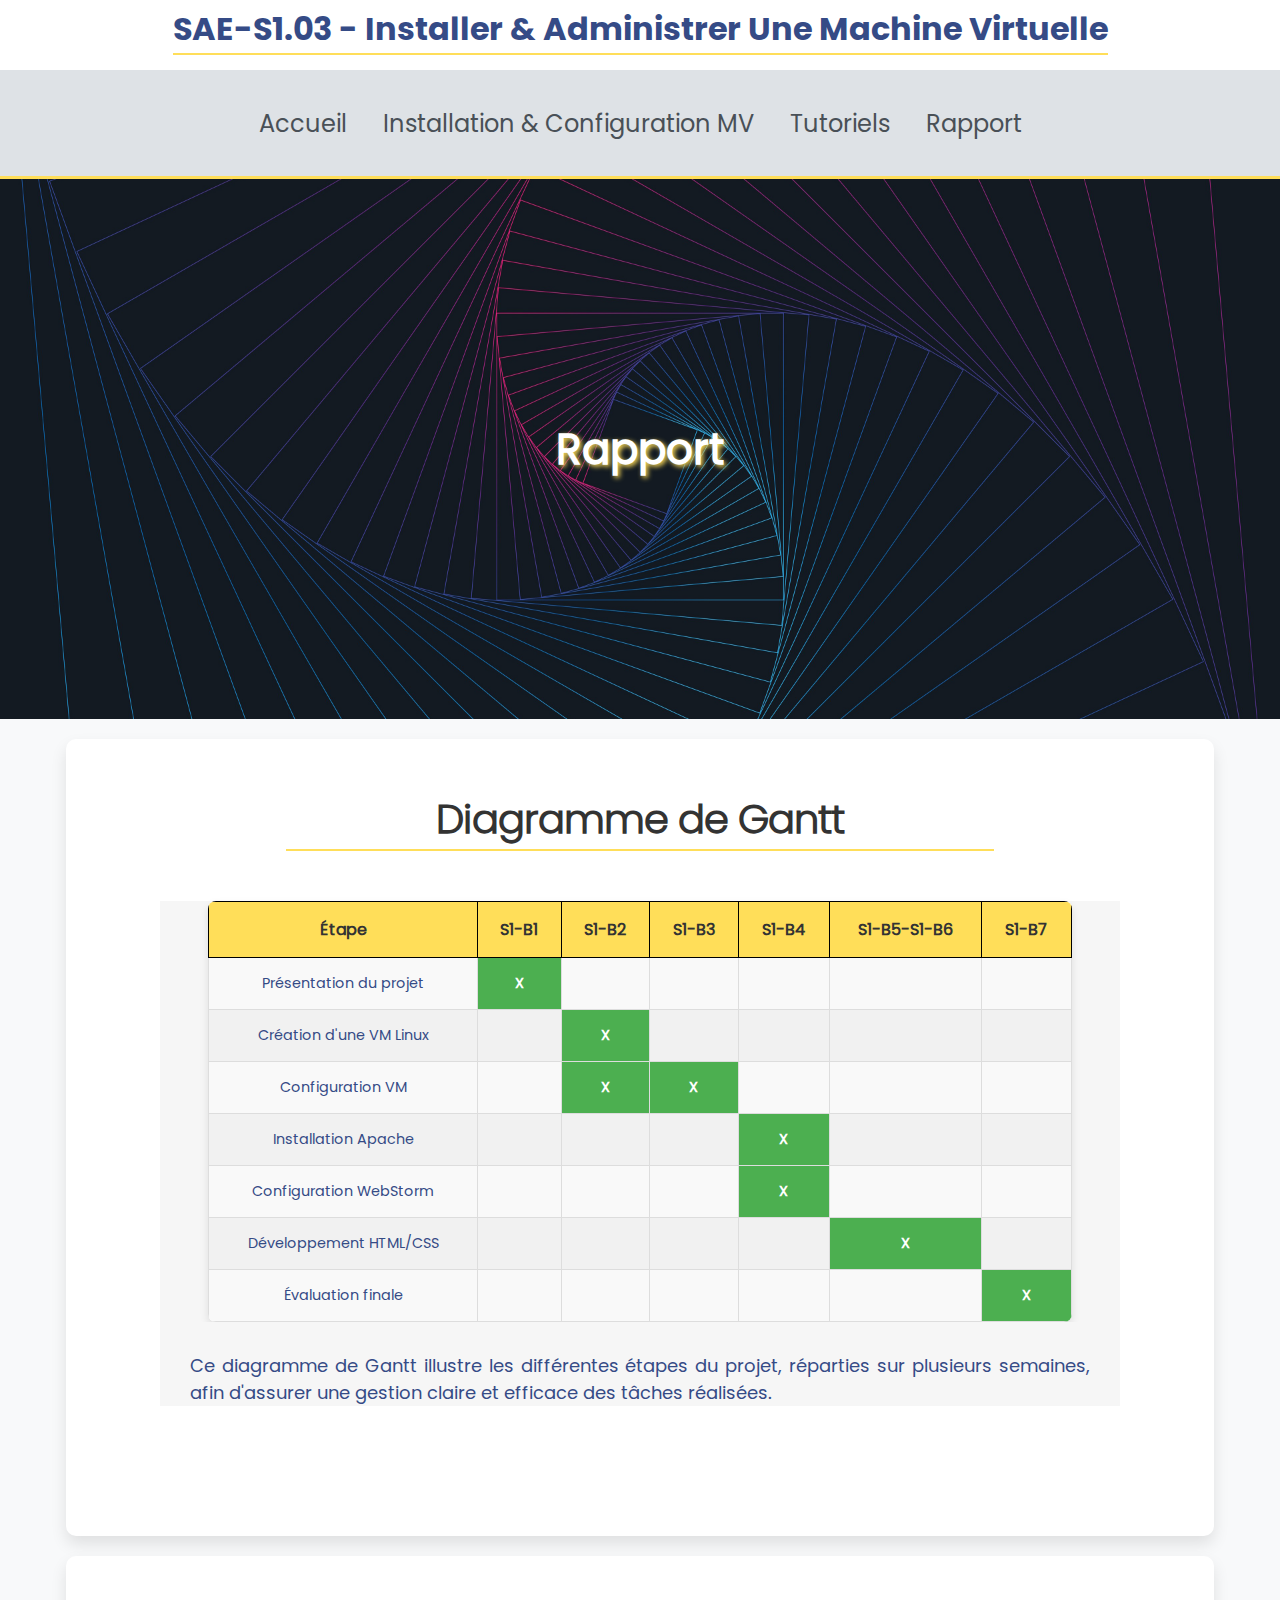
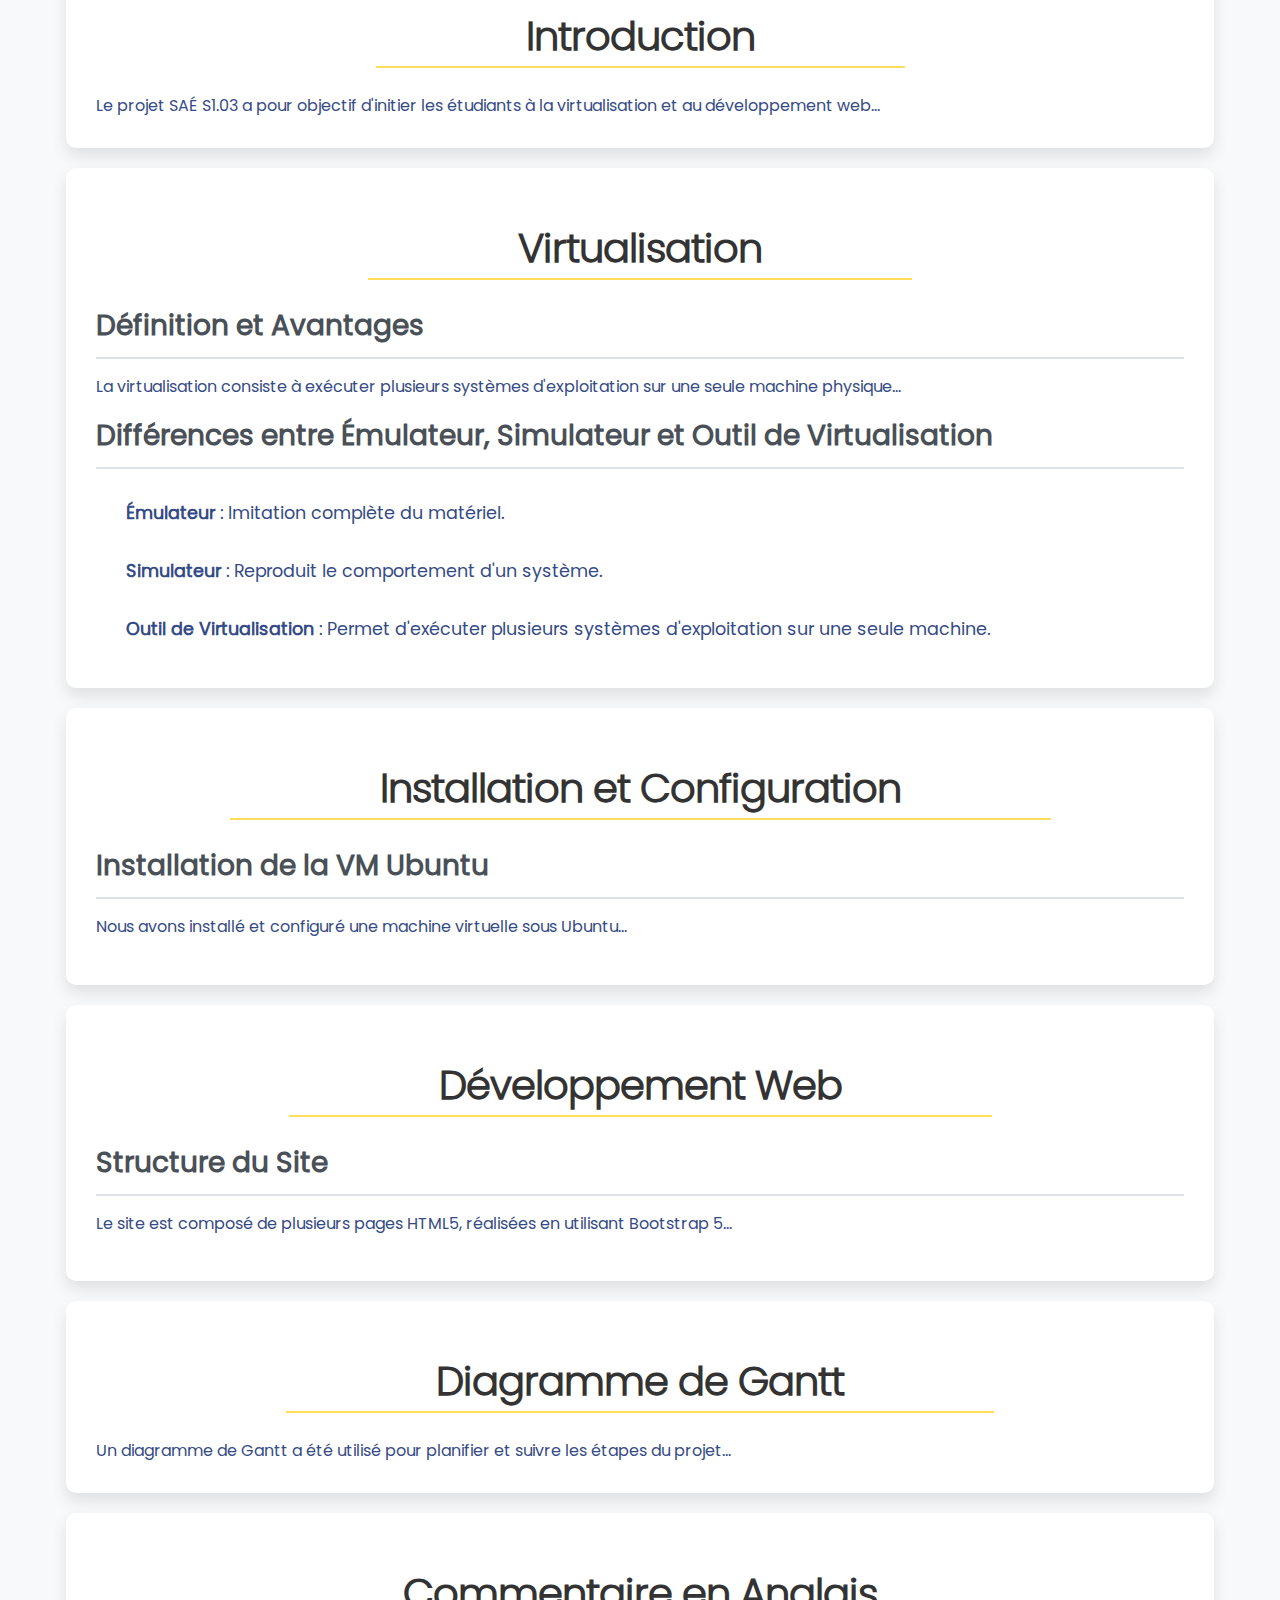
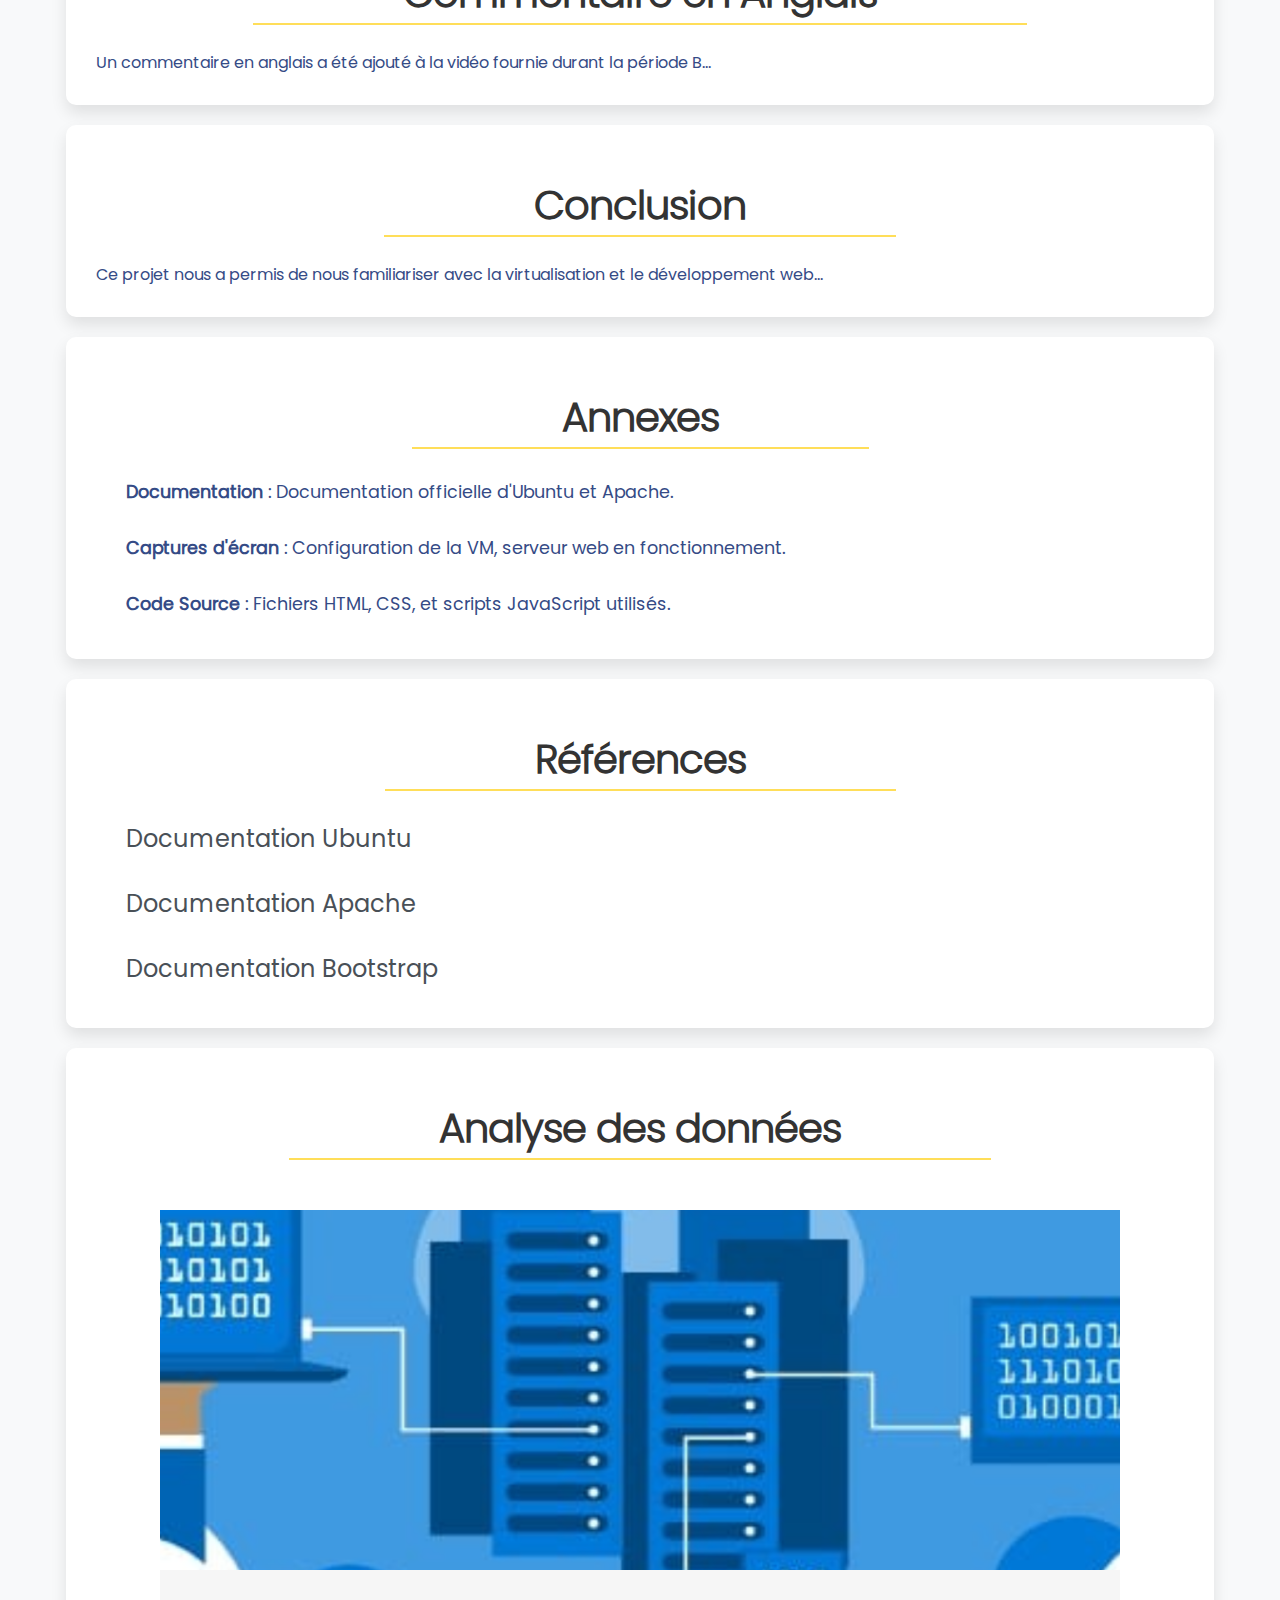
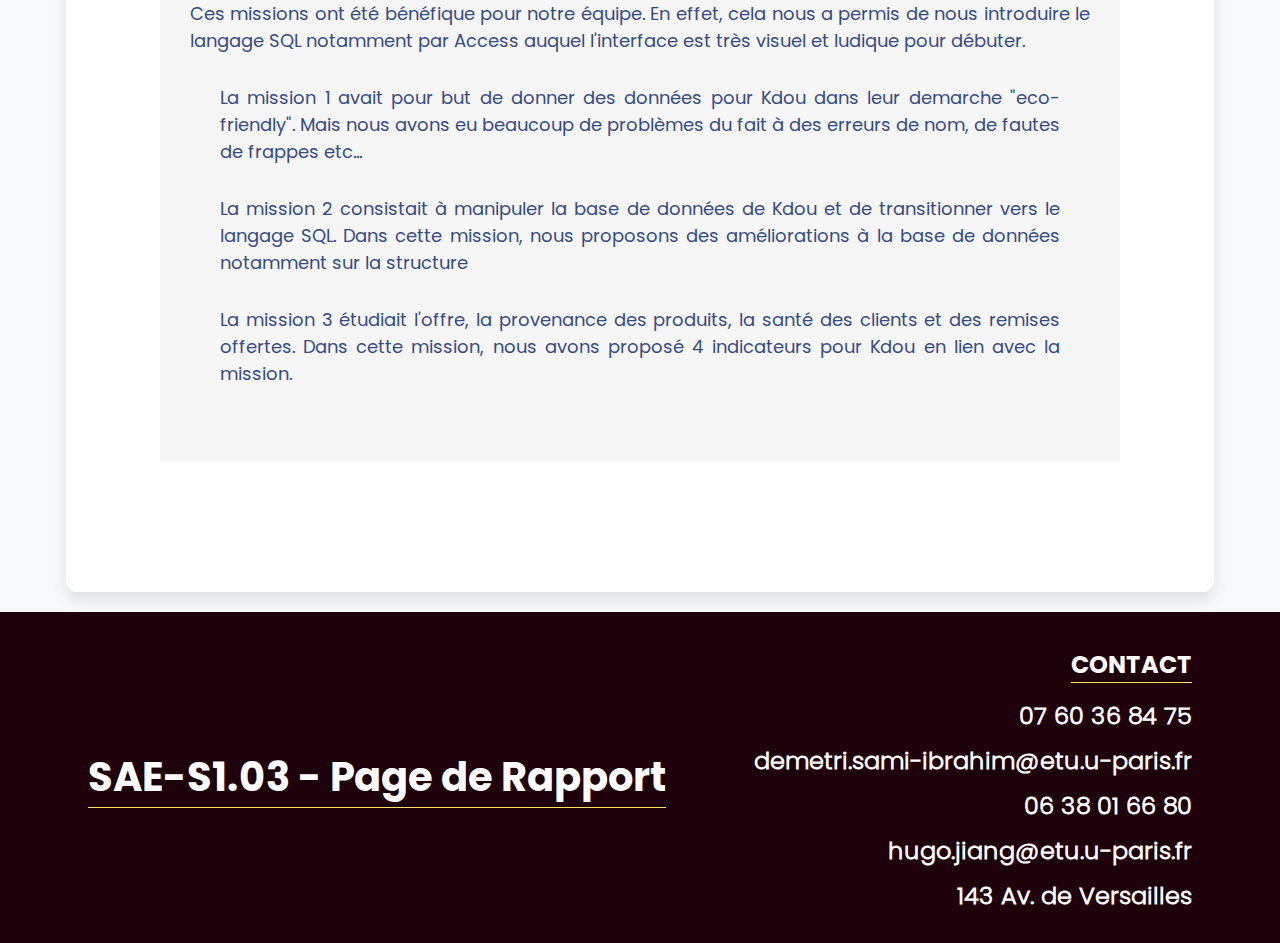
<file: rapport/index.html>
<!DOCTYPE html>
<html lang="fr">
<head>
    <meta charset="UTF-8" />
    <meta name="viewport" content="width=device-width, initial-scale=1.0" />
    <title>Kdou - Rapport</title>
    <meta name="description"
        content="Rapport de la SAÉ-S1.03.">
    <link rel="icon" type="image/x-icon" href="/virtual-machines.256x232.png">
    <link href="/css/style.css" rel="stylesheet" type="text/css" />
    <link href="style.css" rel="stylesheet" type="text/css" />
</head>

<body>
    <!-- Header : Haut de page -->
    <nav>
        <div class="nav-top">
            <div>
                <h1>SAE-S1.03 - Installer & Administrer Une Machine Virtuelle</h1>
            </div>
        </div>
        <div class="parts">
            <div class="dropdown">
                <a href="/index.html" class="abtn">Accueil</a>
                <div class="dropdown-content">
                    <a href="/index.html#article1">Notre Binôme</a>
                    <a href="/index.html#article2">Notre Mission</a>
                </div>
            </div>
            <div class="dropdown">
                <a href="/Chapitre1/index.html" class="abtn">Installation & Configuration MV</a>
                <div class="dropdown-content">
                 
                    <a href="/Chapitre1/index.html#article2">Pourquoi installer une machine virtuelle</a>
                    <a href="/Chapitre1/index.html#article2">Différence entre émulateurs, simulateurs & outils de virtualisation </a>
                    <a href="/Chapitre1/index.html#article3">Choix d'installer VirtualBox </a>
                    <a href="/Chapitre1/index.html#article4">Téléchargement de VirtualBox</a>
                    <a href="/Chapitre1/index.html#article5">Création de la Machine Virtuelle</a>
                    <a href="/Chapitre1/index.html#article6">Création d'utilisateur</a>
                    <a href="/Chapitre1/index.html#article6">Installation & Configuration d'un service WEB</a>
                </div>
            </div>
           
            <div class="dropdown">
                <a href="/mission3/index.html" class="abtn">Tutoriels</a>
                <div class="dropdown-content-right">
                    <a href="/mission3/index.html#article1">Tutoriel de Demetri</a>
                    <a href="/mission3/index.html#article2">Tutoriel de Hugo</a>
                </div>
            </div>
            <div class="dropdown">
                <a href="/rapport/index.html" class="abtn">Rapport</a>
                <div class="dropdown-content-right">
                    <a href="/rapport/index.html#article1">Diagramme de Gantt</a>
                    <a href="/rapport/index.html#article2">Analyse des données</a>
                </div>
            </div>
        </div>
    </nav>
    <header class="top">
        <div class="img-roulant" id="img-roulant">
            <h1>Rapport<br></h1>
        </div>
    </header>


    <!-- Main : Contenu principal -->
    <main>
        <article id="article1">
            <div class="main">
                <h1 class="mainh1">Diagramme de Gantt</h1>
                <div class="scrollanimation scrollanimation2">
                    <div class="category category-1">
                       
                        <table>
                            <thead>
                                <tr>
                                    <th>Étape</th>
                                    <th>S1-B1</th>
                                    <th>S1-B2</th>
                                    <th>S1-B3</th>
                                    <th>S1-B4</th>
                                    <th>S1-B5-S1-B6</th>
                                    <th>S1-B7</th>
                                </tr>
                            </thead>
                            <tbody>
                                <tr>
                                    <td>Présentation du projet</td>
                                    <td class="task">X</td>
                                    <td></td>
                                    <td></td>
                                    <td></td>
                                    <td></td>
                                    <td></td>
                                </tr>
                                <tr>
                                    <td>Création d'une VM Linux</td>
                                    <td></td>
                                    <td class="task">X</td>
                                    <td></td>
                                    <td></td>
                                    <td></td>
                                    <td></td>
                                </tr>
                                <tr>
                                    <td>Configuration VM</td>
                                    <td></td>
                                    <td class="task">X</td>
                                    <td class="task">X</td>
                                    <td></td>
                                    <td></td>
                                    <td></td>
                                </tr>
                                <tr>
                                    <td>Installation Apache</td>
                                    <td></td>
                                    <td></td>
                                    <td></td>
                                    <td class="task">X</td>
                                    <td></td>
                                    <td></td>
                                </tr>
                                <tr>
                                    <td>Configuration WebStorm</td>
                                    <td></td>
                                    <td></td>
                                    <td></td>
                                    <td class="task">X</td>
                                    <td></td>
                                    <td></td>
                                </tr>
                                <tr>
                                    <td>Développement HTML/CSS</td>
                                    <td></td>
                                    <td></td>
                                    <td></td>
                                    <td></td>
                                    <td class="task">X</td>
                                    <td></td>
                                </tr>
                                <tr>
                                    <td>Évaluation finale</td>
                                    <td></td>
                                    <td></td>
                                    <td></td>
                                    <td></td>
                                    <td></td>
                                    <td class="task">X</td>
                                </tr>
                            </tbody>
                        </table>
                        <div>
                            <p>Ce diagramme de Gantt illustre les différentes étapes du projet, réparties sur plusieurs semaines, 
                                afin d'assurer une gestion claire et efficace des tâches réalisées.
                            </p>
                    </div>
                </div>
            </div>
        </article>
      
      
      
        <article id="article1">
            <div class="main">
                <h1 class="mainh1">Introduction</h1>
                <p>Le projet SAÉ S1.03 a pour objectif d'initier les étudiants à la virtualisation et au développement web...</p>
            </div>
        </article>
        <article id="article2">
            <div class="main">
                <h1 class="mainh1">Virtualisation</h1>
                <section>
                    <h2>Définition et Avantages</h2>
                    <p>La virtualisation consiste à exécuter plusieurs systèmes d'exploitation sur une seule machine physique...</p>
                </section>
                <section>
                    <h2>Différences entre Émulateur, Simulateur et Outil de Virtualisation</h2>
                    <ul>
                        <li><strong>Émulateur</strong> : Imitation complète du matériel.</li>
                        <li><strong>Simulateur</strong> : Reproduit le comportement d'un système.</li>
                        <li><strong>Outil de Virtualisation</strong> : Permet d'exécuter plusieurs systèmes d'exploitation sur une seule machine.</li>
                    </ul>
                </section>
                <!-- Additional sections... -->
            </div>
        </article>
        <article id="article3">
            <div class="main">
                <h1 class="mainh1">Installation et Configuration</h1>
                <section>
                    <h2>Installation de la VM Ubuntu</h2>
                    <p>Nous avons installé et configuré une machine virtuelle sous Ubuntu...</p>
                </section>
                <!-- Additional sections... -->
            </div>
        </article>
        <article id="article4">
            <div class="main">
                <h1 class="mainh1">Développement Web</h1>
                <section>
                    <h2>Structure du Site</h2>
                    <p>Le site est composé de plusieurs pages HTML5, réalisées en utilisant Bootstrap 5...</p>
                </section>
                <!-- Additional sections... -->
            </div>
        </article>
        <article id="article5">
            <div class="main">
                <h1 class="mainh1">Diagramme de Gantt</h1>
                <p>Un diagramme de Gantt a été utilisé pour planifier et suivre les étapes du projet...</p>
                <!-- Table or graph... -->
            </div>
        </article>
        <article id="article6">
            <div class="main">
                <h1 class="mainh1">Commentaire en Anglais</h1>
                <p>Un commentaire en anglais a été ajouté à la vidéo fournie durant la période B...</p>
            </div>
        </article>
        <article id="article7">
            <div class="main">
                <h1 class="mainh1">Conclusion</h1>
                <p>Ce projet nous a permis de nous familiariser avec la virtualisation et le développement web...</p>
            </div>
        </article>
        <article id="article8">
            <div class="main">
                <h1 class="mainh1">Annexes</h1>
                <ul>
                    <li><strong>Documentation</strong> : Documentation officielle d'Ubuntu et Apache.</li>
                    <li><strong>Captures d'écran</strong> : Configuration de la VM, serveur web en fonctionnement.</li>
                    <li><strong>Code Source</strong> : Fichiers HTML, CSS, et scripts JavaScript utilisés.</li>
                </ul>
            </div>
        </article>
        <article id="article9">
            <div class="main">
                <h1 class="mainh1">Références</h1>
                <ul>
                    <li><a href="https://ubuntu.com">Documentation Ubuntu</a></li>
                    <li><a href="https://httpd.apache.org">Documentation Apache</a></li>
                    <li><a href="https://getbootstrap.com">Documentation Bootstrap</a></li>
                </ul>
            </div>
        </article>
   
   
      
      
      
      
      
      
      
      
      
      
      
      
      
      
      
      
      
      
      
      
        <article id="article2">
            <div class="main">
                <h1 class="mainh1">Analyse des données</h1>
                <div class="scrollanimation scrollanimation2">
                    <div class="category category-1">
                        <img alt="image schématisé de conenction à la Kdou industry server corporation" src="img/db2.png">
                        <div>
                            <p>Ces missions ont été bénéfique pour notre équipe. En effet, cela nous a permis de nous introduire
                                le langage SQL notamment par Access auquel l'interface est très visuel et ludique pour débuter.
                            </p>
                            <ul>
                                <li>
                                    <p>
                                        La mission 1 avait pour but de donner des données pour Kdou dans leur
                                        demarche "eco-friendly". Mais nous avons eu beaucoup de problèmes du fait
                                        à des erreurs de nom, de fautes de frappes etc...
                                    </p>
                                </li>
                                <li>
                                    <p>
                                        La mission 2 consistait à manipuler la
                                        base de données de Kdou et de transitionner vers le langage SQL. Dans cette mission,
                                        nous proposons des améliorations à la base de données notamment sur la structure
                                    </p>
                                </li>
                                <li>
                                    <p>La mission 3 étudiait l'offre, la provenance des
                                        produits, la santé des clients et des remises offertes. Dans cette mission, nous avons
                                        proposé 4 indicateurs pour Kdou en lien avec la mission.
                                    </p>
                                </li>
                            </ul>

                            <a href=""></a>
                        </div>
                    </div>
                </div>
            </div>
        </article>
    </main>



        <!-- Footer : Bas de page -->
        <footer>
            <div>
                <h1>SAE-S1.03 - Page de Rapport</h1>
            </div>
            <div>
                <h2>CONTACT</h2>
                <div>
                    <a>07 60 36 84 75</a>
                    <a>demetri.sami-ibrahim@etu.u-paris.fr</a>
                    <a>06 38 01 66 80</a>
                    <a>hugo.jiang@etu.u-paris.fr</a>
                    <a>143 Av. de Versailles</a>
                </div>
            </div>
        </footer>
</body>

</html>
</file>
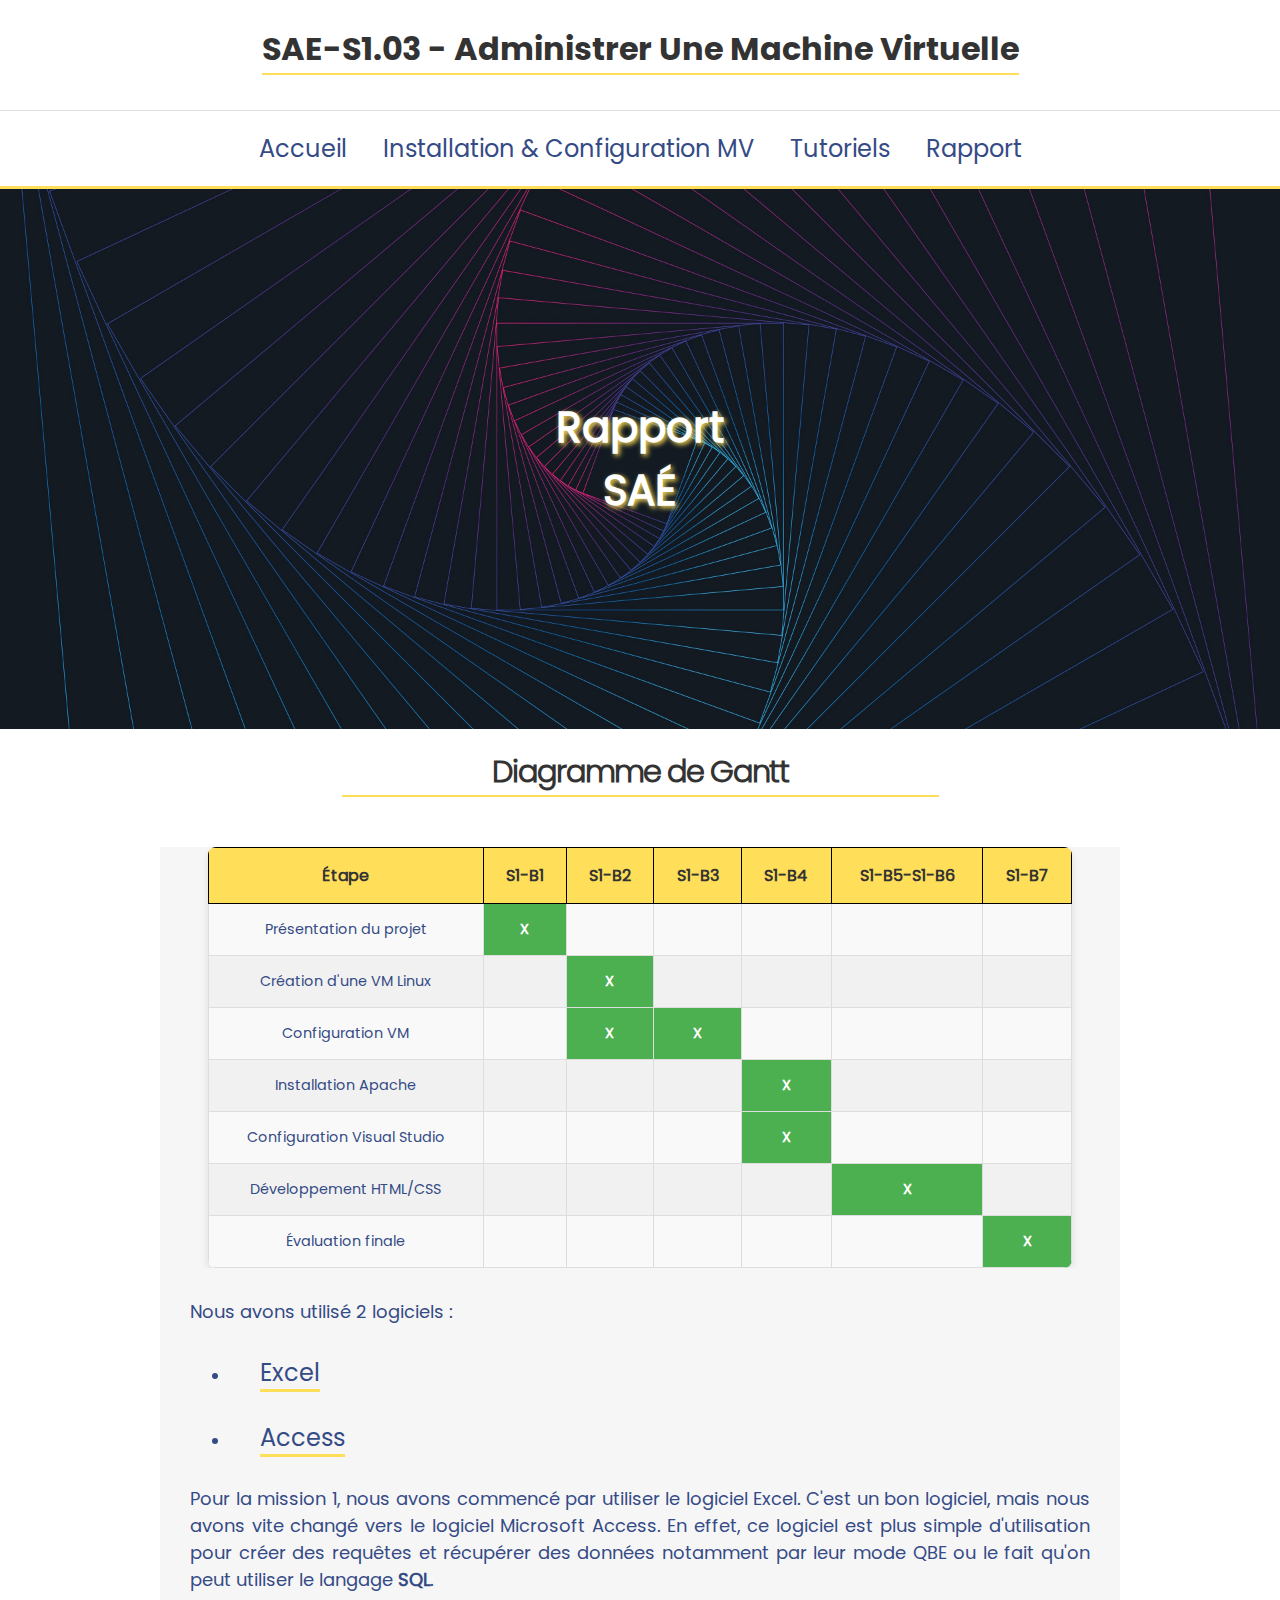
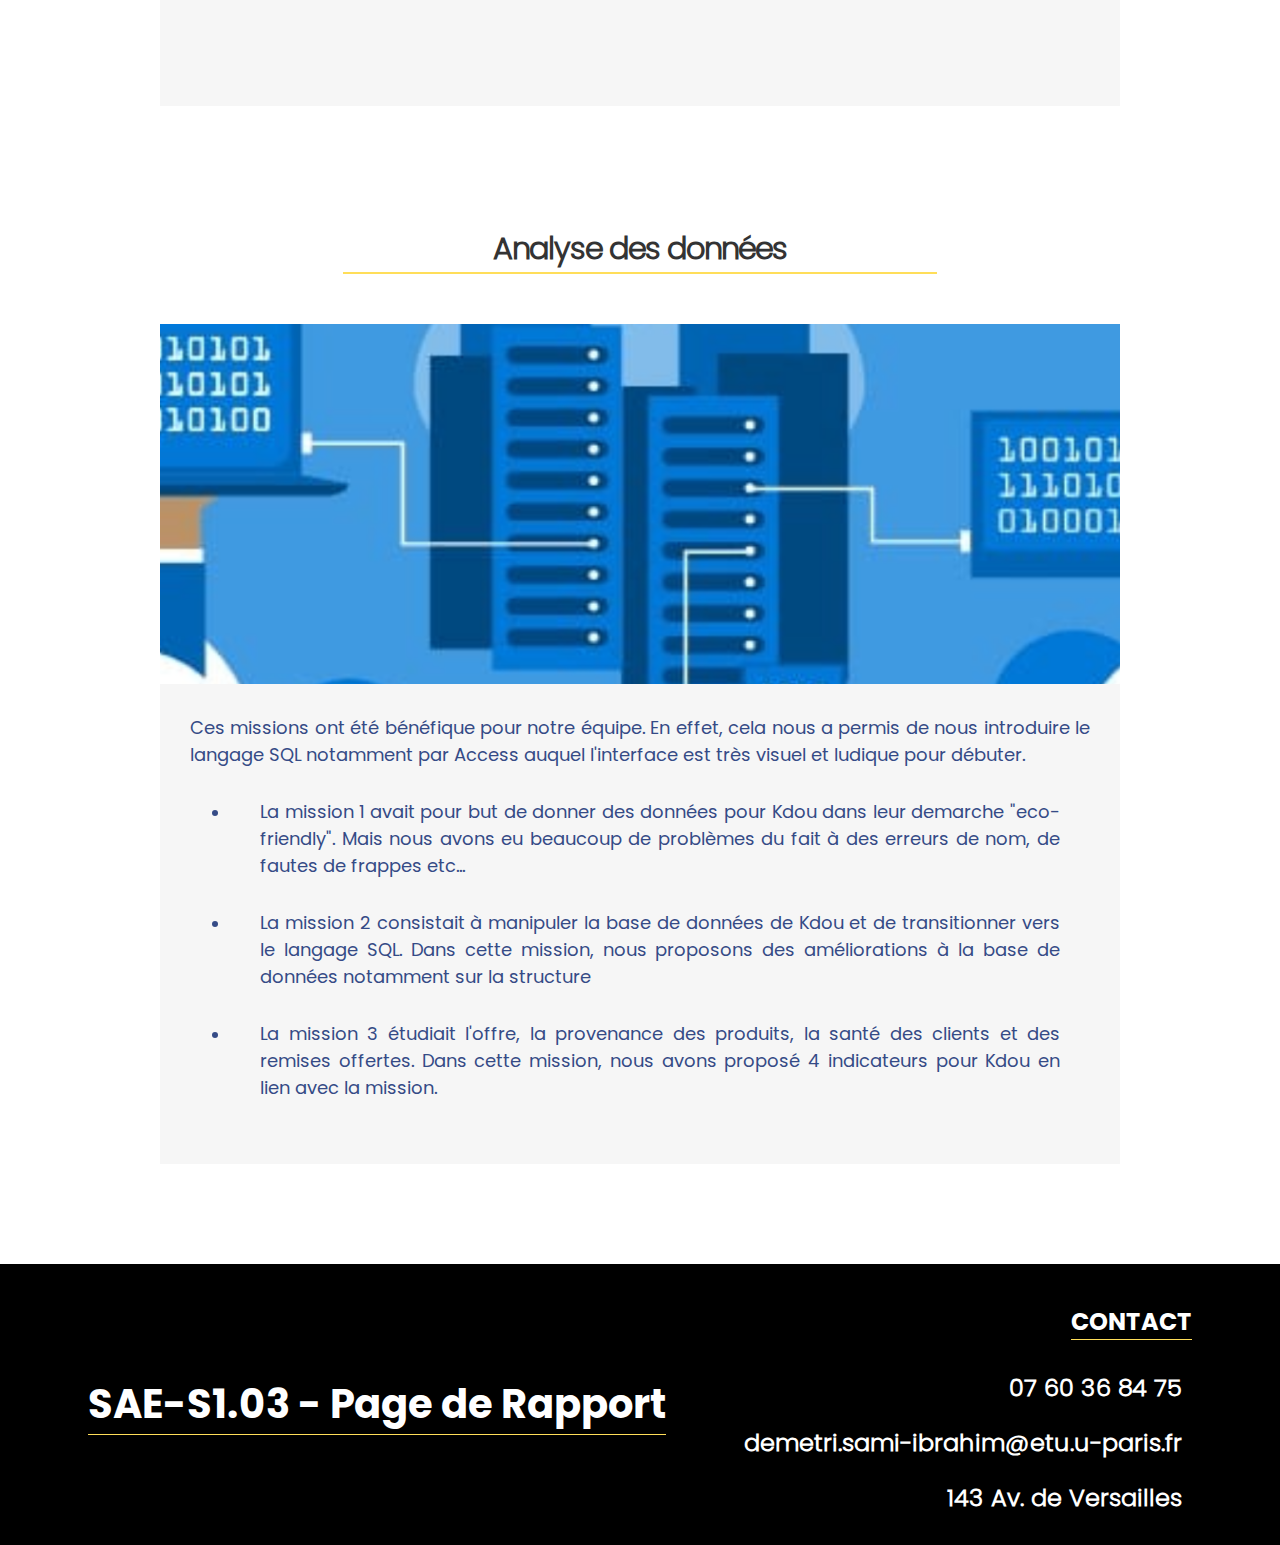
<file: mission3/rapport/index.html>
<!DOCTYPE html>
<html lang="fr">
<head>
    <meta charset="UTF-8" />
    <meta name="viewport" content="width=device-width, initial-scale=1.0" />
    <title>Rapport</title>
    <meta name="description"
        content="Rapport de projet. Page de conclusion de l'entiéreté des étapes.">
    <link rel="icon" type="image/x-icon" href="/virtual-machines.256x232.png">
    <link href="/css/style.css" rel="stylesheet" type="text/css" />
    <link href="style.css" rel="stylesheet" type="text/css" />
</head>

<body>
    <!-- Header : Haut de page -->
    <nav>
        <div class="nav-top">
            <div>
                <h1>SAE-S1.03 - Administrer Une Machine Virtuelle</h1>
            </div>
        </div>
        <div class="parts">
            <div class="dropdown">
                <a href="/index.html" class="abtn">Accueil</a>
                <div class="dropdown-content">
                    <a href="/index.html#article1">Notre Binôme</a>
                    <a href="/index.html#article2">Nos Missions</a>
                </div>
            </div>
            <div class="dropdown">
                <a href="/Chapitre1/index.html" class="abtn">Installation & Configuration MV</a>
                <div class="dropdown-content">
                    <a href="/Chapitre1/index.html#article1">Le contexte</a>
                    <a href="/Chapitre1/index.html#article2">Bilan structuré</a>
                    <a href="/Chapitre1/index.html#article3">Analyse</a>
                    <a href="/Chapitre1/index.html#article4">Améliration</a>
                    <a href="/Chapitre1/index.html#article5">Conclusion</a>
                </div>
            </div>
           
            <div class="dropdown">
                <a href="/mission3/index.html" class="abtn">Tutoriels</a>
                <div class="dropdown-content-right">
                    <a href="/mission3/index.html#article1">Tutoriel de Demetri</a>
                    <a href="/mission3/index.html#article2">Tutoriel de Hugo</a>
                </div>
            </div>
            <div class="dropdown">
                <a href="/rapport/index.html" class="abtn">Rapport</a>
                <div class="dropdown-content-right">
                    <a href="/rapport/index.html#article1">Diagramme de Gantt</a>
                    <a href="/rapport/index.html#article2">Analyse des données</a>
                </div>
            </div>
        </div>
    </nav>
    <header class="top">
        <div class="img-roulant" id="img-roulant">
            <h1>Rapport<br>SAÉ</h1>
        </div>
    </header>


    <!-- Main : Contenu principal -->
    <main>
        
        
       
       
       
       
       
        <article id="article1">
            <div class="main">
                <h1 class="mainh1">Diagramme de Gantt</h1>
                <div class="scrollanimation scrollanimation2">
                    <div class="category category-1">
                        <table>
                            <thead>
                                <tr>
                                    <th>Étape</th>
                                    <th>S1-B1</th>
                                    <th>S1-B2</th>
                                    <th>S1-B3</th>
                                    <th>S1-B4</th>
                                    <th>S1-B5-S1-B6</th>
                                    <th>S1-B7</th>
                                </tr>
                            </thead>
                            <tbody>
                                <tr>
                                    <td>Présentation du projet</td>
                                    <td class="task">X</td>
                                    <td></td>
                                    <td></td>
                                    <td></td>
                                    <td></td>
                                    <td></td>
                                </tr>
                                <tr>
                                    <td>Création d'une VM Linux</td>
                                    <td></td>
                                    <td class="task">X</td>
                                    <td></td>
                                    <td></td>
                                    <td></td>
                                    <td></td>
                                </tr>
                                <tr>
                                    <td>Configuration VM</td>
                                    <td></td>
                                    <td class="task">X</td>
                                    <td class="task">X</td>
                                    <td></td>
                                    <td></td>
                                    <td></td>
                                </tr>
                                <tr>
                                    <td>Installation Apache</td>
                                    <td></td>
                                    <td></td>
                                    <td></td>
                                    <td class="task">X</td>
                                    <td></td>
                                    <td></td>
                                </tr>
                                <tr>
                                    <td>Configuration Visual Studio</td>
                                    <td></td>
                                    <td></td>
                                    <td></td>
                                    <td class="task">X</td>
                                    <td></td>
                                    <td></td>
                                </tr>
                                <tr>
                                    <td>Développement HTML/CSS</td>
                                    <td></td>
                                    <td></td>
                                    <td></td>
                                    <td></td>
                                    <td class="task">X</td>
                                    <td></td>
                                </tr>
                                <tr>
                                    <td>Évaluation finale</td>
                                    <td></td>
                                    <td></td>
                                    <td></td>
                                    <td></td>
                                    <td></td>
                                    <td class="task">X</td>
                                </tr>
                            </tbody>
                        </table>
                      
                      
                      
                      
                        <div>
                            <p>Nous avons utilisé 2 logiciels : </p>
                            <ul>
                                <li>
                                    <a href="https://fr.wikipedia.org/wiki/Microsoft_Excel">Excel</a>
                                </li>
                                <li>
                                    <a href="https://fr.wikipedia.org/wiki/Microsoft_Access">Access</a>
                                </li>
                            </ul>

                            <p>
                                Pour la mission 1, nous avons commencé par utiliser le logiciel
                                Excel. C'est un bon logiciel, mais nous avons vite changé
                                vers le logiciel Microsoft Access. En effet, ce logiciel est plus
                                simple d'utilisation pour créer des requêtes et récupérer des données
                                notamment par leur mode QBE ou le fait qu'on peut utiliser le langage
                                <b>SQL</b>.
                            </p>
                            <p class="code"></p>
                            <a href=""></a>
                        </div>
                    </div>
                </div>
            </div>
        </article>
        <article id="article2">
            <div class="main">
                <h1 class="mainh1">Analyse des données</h1>
                <div class="scrollanimation scrollanimation2">
                    <div class="category category-1">
                        <img alt="image schématisé de conenction à la Kdou industry server corporation" src="img/db2.png">
                        <div>
                            <p>Ces missions ont été bénéfique pour notre équipe. En effet, cela nous a permis de nous introduire
                                le langage SQL notamment par Access auquel l'interface est très visuel et ludique pour débuter.
                            </p>
                            <ul>
                                <li>
                                    <p>
                                        La mission 1 avait pour but de donner des données pour Kdou dans leur
                                        demarche "eco-friendly". Mais nous avons eu beaucoup de problèmes du fait
                                        à des erreurs de nom, de fautes de frappes etc...
                                    </p>
                                </li>
                                <li>
                                    <p>
                                        La mission 2 consistait à manipuler la
                                        base de données de Kdou et de transitionner vers le langage SQL. Dans cette mission,
                                        nous proposons des améliorations à la base de données notamment sur la structure
                                    </p>
                                </li>
                                <li>
                                    <p>La mission 3 étudiait l'offre, la provenance des
                                        produits, la santé des clients et des remises offertes. Dans cette mission, nous avons
                                        proposé 4 indicateurs pour Kdou en lien avec la mission.
                                    </p>
                                </li>
                            </ul>

                            <a href=""></a>
                        </div>
                    </div>
                </div>
            </div>
        </article>
    </main>



        <!-- Footer : Bas de page -->
        <footer>
            <div>
                <h1>SAE-S1.03 - Page de Rapport</h1>
            </div>
            <div>
                <h2>CONTACT</h2>
                <div>
                    <a>07 60 36 84 75</a>
                    <a>demetri.sami-ibrahim@etu.u-paris.fr</a>
                    <a>143 Av. de Versailles</a>
                </div>
            </div>
        </footer>
</body>


</html>
</file>
<file: css/style.css>
/* Tous ce qui sert aux polices */

@font-face {
    font-family: bold;
    src: url(Poppins-Bold.ttf);
}

@font-face {
    font-family: regular;
    src: url(Poppins-Regular.ttf);
}

@font-face {
    font-family: light;
    src: url(Poppins-Light.ttf);
}

/* Ce qui s'applique à  tous (prérequis personnel, pour que les balises a soit jolies etc.) */

html {
    height: 100%;
}

*,
html {
    font-family: regular;
    margin: 0;
    color: #354b86;
    scroll-behavior: smooth !important;
}

a {
    font-size: x-large;
    color: #354b86;
    transition: 0.5s;
    text-decoration: none;
}

a:hover {
    transition: 0.5s ease-out;
    font-weight: 900;
    cursor: pointer;
    color: #ffde59;
}

/* L'image principale + la nav bar */

nav {
    position: sticky;
    top: 0;
    background-color: white;
}

.nav-top {
    display: flex;
    align-items: center;
    justify-content: center;
    border-bottom: 1.5px solid;
    border-color: #dee2e6;
    padding-bottom: 10px;
    margin-bottom: 0;
}

.nav-top>div {
    display: flex;
    padding: 5px;
}

nav div h1 {
    font-family: bold;
    font-size: 2em;
    border-bottom: 2px solid #ffde59;
}

.parts {
    background-color: white;
    display: flex;
    justify-content: center;
    align-items: center;
    border-bottom: 3px solid;
    border-color: #ffde59;
}

/* Tous ce qui correspond aux dropdown (menu déroulant) */
/* Je préfère faire les menus déroulants avec un hover que avec un label personnelement */

.dropdown {
    position: sticky;
    z-index: 1;
    user-select: none;
    padding-bottom: 20px;
    padding-top: 20px;
    padding-left: 18px;
    padding-right: 18px;
    position: relative;
    display: inline-block;
}

.dropdown a:first-child {
    position: relative;
    z-index: -10;
}

.abtn {
    font-family: regular;
}

.dropdown-content {
    margin-top: 5px;
    display: none;
    position: absolute;
    background-color: white;
    z-index: 1;
    flex-direction: column;
    margin-left: 18px;
    border-bottom: 3px solid;
    border-color: #ffde59;
    left: 0;
}

.dropdown-content-right {
    margin-right: 18px;
    margin-top: 5px;
    display: none;
    position: absolute;
    background-color: white;
    z-index: 1;
    flex-direction: column;
    margin-right: 18px;
    border-bottom: 3px solid;
    border-color: #ffde59;
    right: 0;
}

.dropdown-content a {
    font-family: light;
    padding: 30px;
    padding-top: 12.22px;
    padding-bottom: 12.22px;
    width: max-content;
}

.dropdown-content-right a {
    font-family: light;
    padding: 30px;
    padding-top: 15px;
    padding-bottom: 15px;
    width: max-content;
}

.dropdown-content a:hover {
    transition: 0.5s ease-out;
    cursor: pointer;
    font-weight: 900;
}

.dropdown-content-right a:hover {
    transition: 0.5s ease-out;
    cursor: pointer;
    font-weight: 900;
}

.dropdown:hover .dropdown-content {
    animation: none;
    display: flex;
    animation-duration: 0.5s;
    animation-name: animation;
}

.dropdown:hover .dropdown-content-right {
    display: flex;
    animation-duration: 0.5s;
    animation-name: animation;
}

/* Animation */

@keyframes animation {
    0% {
        opacity: 0;
        margin-top: 100%;
        pointer-events: none;
    }

    100% {
        opacity: 1;
        margin-top: 5px;
        pointer-events: auto;
    }
}

@keyframes fadeIn {
    0% {
        opacity: 0;
        transform: translateY(-50px);
    }

    100% {
        opacity: 1;
        transform: translateY(0);
    }
}

.dropdown:hover .dropdown-content a {
    animation: fadeIn 1s ease forwards;
}

.dropdown:hover .dropdown-content-right a {
    animation: fadeIn 1s ease forwards;
}

/* Img en dessous de la navbar */

.top {
    height: 60vh;
    flex-direction: column;
    display: flex;
}

.img-roulant {
    display: flex;
    align-items: center;
    justify-content: center;
    height: 100%;
    text-align: center;
    background-image: url(img/Best-VM-for-Windows-10-841x281-1.jpg);
    background-position: center;
    background-size: cover;
    background-position: 80% 50%;
}

.img-roulant div {
    display: flex;
    justify-content: center;
    align-items: center;
    width: 100%;
    height: 100%;
    background-color: #374162;
    opacity: 0.75;
    top: 0;
    left: 0;
}

.img-roulant h1 {
    color: white;
    font-size: 42px;
    text-shadow: 2px 2px 5px #ffde59;
}

/* Contact */

footer {
    display: flex;
    background-color: black;
    justify-content: space-evenly;
    padding: 20px;
}

footer h2 {
    color: white;
    width: fit-content;
    font-family: bold;
    font-size: 1.5em;
    border-bottom: 1px solid #ffde59;
    margin: 20px 0;
}

footer div {
    display: flex;
    flex-direction: column;
    align-items: flex-end;
    justify-content: center;
}

footer h1 {
    color: white;
    font-family: bold;
    font-size: 2.5em;
    border-bottom: 1px solid #ffde59;
}

footer h1:hover {
    cursor: crosshair;
}

footer a {
    color: white;
    font-family: light;
    margin: 10px;
    text-decoration: none;
    font-weight: 900;
}

/* main (page centrale) */

.mainh1 {
    font-family: light;
    letter-spacing: -1px;
    font-size: 1.9em;
    padding: 20px;
    padding-left: 150px;
    padding-right: 150px;
    padding-bottom: 0;
    border-bottom: solid;
    border-width: 2px;
    border-color: #ffde59;
    margin: auto;
    margin-bottom: 50px;
    width: fit-content;
}

main li {
    margin: 30px;
    margin-bottom: 0;
}

.code {
    margin-bottom: 20px !important;
    font-style: italic;
    font-weight: bold;
}

main article {
    scroll-behavior: smooth;
    scroll-margin-top: 10vw;
}


table {
    background-color: #f8d596;
    border-collapse: collapse;
}

th,
td {
    padding:5px 0;
    padding-left: 20px;
    font-size: larger;
    border: 1px solid black;
}

/* Responsive */

@media screen and (max-width: 800px) {
    /* nav bar */

    .nav-top {
        margin: 0;
    }

    .dropdown {
        padding-left: 5px;
        padding-right: 5px;
        padding-top: 10px;
        padding-bottom: 10px;
    }

    .dropdown-content {
        margin-left: 0px;
    }

    .dropdown-content-right {
        margin-right: 0px;
    }

    .dropdown a {
        font-size: x-small;
        font-family: bold !important;
    }

    /* nav img */

    .img-roulant h1 {
        margin-top: 10px;
        font-size: x-large;
    }

    /* Main */

    .main {
        padding-bottom: 0;
    }

    .mainh1 {
        padding-left: 0;
        padding-right: 0;
        font-size: 1.5em !important;
    }

    .main h1 {
        padding-left: 0;
        padding-right: 0;
        margin-bottom: 0px;
    }

    .code {
        font-size: 0.9em !important;
    }

    table {
        font-size: x-small;
    }

    /* Contact */

    footer {
        flex-direction: column;
    }

    footer h1 {
        font-size: 1.5em;
    }

    footer h2 {
        font-size: 1.1em;
    }

    footer div {
        align-items: flex-start;
    }
}
</file>
<file: css/acceuil.css>
/* Toutes les scollanimation sont "les bloques" avec les images dedans (images ou table) avec du texte en dessous et une balise a */

.txt-equipe667 {
    text-align: justify;
    margin: 5vw;
}

.scrollanimation {
    display: flex;
    justify-content: space-evenly;
    margin-top: 50px;
    margin-bottom: 100px;
}

.scrollanimation div {
    animation: appear ease-out;
    height: max-content;
    width: 27vw;
    display: flex;
    flex-direction: column;
    background-color: #f6f6f6;
}

.scrollanimation2 div {
    animation: appear ease-out;
    height: max-content;
    width: 75vw;
    display: flex;
    flex-direction: column;
    background-color: #f6f6f6;
}

.scrollanimation div img {
    height: 40vh;
    width: auto;
    object-fit: cover;
}

.scrollanimation div div {
    display: flex;
    width: 100%;
    text-align: justify;
}

.scrollanimation div div h2 {
    margin-top: 20px;
    margin-left: 30px;
    width: fit-content;
}

.scrollanimation div div p {
    margin: 30px;
    margin-bottom: 0;
    font-size: large;
}

.scrollanimation div div a {
    width: fit-content;
    margin: 30px;
    cursor: pointer;
    border-bottom: 3px solid;
    border-color: #ffde59;
}

@keyframes appear {
    0% {
        opacity: 0.3;
        transform: translateY(150px);
    }

    35% {
        opacity: 1;
        transform: translateY(0);
    }
}

/* Responsive */

@media screen and (min-width: 50px) and (max-width: 800px) {

    .resultat-div div {
        padding: 20px;
    }

    .resultat-div {
        margin-top: 70px;
        flex-direction: column;
        align-items: center;
        text-align: center;
    }

    .actumain p {
        margin-left: 25px !important;
        margin-right: 25px !important;
    }

    .ouverture-div {
        position: relative;
        top: 50px !important;
        padding: 25px !important;
        margin: 25px !important;
    }

    .ouverturemain div {
        margin: 10px !important;
        padding: 10px !important;
    }

    .ouverturemain p {
        margin: 0 !important;
        padding: 0 !important;
    }

    footer {
        margin-top: none !important;
    }

    /* scroll animation */
    .scrollanimation {
        flex-direction: column !important;
        margin-left: 15px;
        margin-right: 15px;
    }

    .scrollanimation div {
        width: auto;
        margin-top: 20px;
    }
}
</file>
<file: Chapitre1/style.css>
/* Toutes les scollanimation sont "les bloques" avec les images dedans (images ou table) avec du texte en dessous et une balise a */

.txt-equipe667 {
    text-align: justify;
    margin: 5vw;
}

.scrollanimation {
    display: flex;
    justify-content: space-evenly;
    margin-top: 50px;
    margin-bottom: 100px;
}


.scrollanimation div {
    animation: appear ease-out;
    height: max-content;
    width: 27vw;
    display: flex;
    flex-direction: column;
    background-color: #f6f6f6;
}

.scrollanimation2 div {
    animation: appear ease-out;
    height: max-content;
    width: 75vw;
    display: flex;
    flex-direction: column;
    background-color: #f6f6f6;
}

.scrollanimation div img {
    height: 40vh;
    width: auto;
    object-fit: cover;
}

.scrollanimation div div {
    display: flex;
    width: 100%;
    text-align: justify;
}

.scrollanimation div div h2 {
    margin-top: 20px;
    margin-left: 30px;
    width: fit-content;
}

.scrollanimation div div p {
    margin: 30px;
    margin-bottom: 0;
    font-size: large;
}

.scrollanimation div div a {
    width: fit-content;
    margin: 30px;
    cursor: pointer;
    border-bottom: 3px solid;
    border-color: #ffde59;
}

@keyframes appear {
    0% {
        opacity: 0.3;
        transform: translateY(150px);
    }

    35% {
        opacity: 1;
        transform: translateY(0);
    }
}

/* Responsive */

@media screen and (min-width: 50px) and (max-width: 800px) {

    .resultat-div div {
        padding: 20px;
    }

    .resultat-div {
        margin-top: 70px;
        flex-direction: column;
        align-items: center;
        text-align: center;
    }

    .actumain p {
        margin-left: 25px !important;
        margin-right: 25px !important;
    }

    .ouverture-div {
        position: relative;
        top: 50px !important;
        padding: 25px !important;
        margin: 25px !important;
    }

    .ouverturemain div {
        margin: 10px !important;
        padding: 10px !important;
    }

    .ouverturemain p {
        margin: 0 !important;
        padding: 0 !important;
    }

    footer {
        margin-top: none !important;
    }

    /* scroll animation */
    .scrollanimation {
        flex-direction: column !important;
        margin-left: 15px;
        margin-right: 15px;
    }

    .scrollanimation div {
        width: auto;
        margin-top: 20px;
    }
}
</file>
<file: rapport/style.css>
.txt-equipe667 {
    text-align: justify;
    margin: 5vw;
}

.scrollanimation {
    display: flex;
    justify-content: space-evenly;
    margin-top: 50px;
    margin-bottom: 100px;
}


.scrollanimation div {
    animation: appear ease-out;
    height: max-content;
    width: 27vw;
    display: flex;
    flex-direction: column;
    background-color: #f6f6f6;
}

table {
    margin: 0 auto; 
    border-collapse: collapse;
    width: 90%; 
    background-color: #fff; 
    box-shadow: 0 4px 8px rgba(0, 0, 0, 0.1); 
    border-radius: 8px; 
    overflow: hidden; 
}


th {
    background-color: #ffde59; 
    color: #333; 
    font-weight: bold;
    text-align: center;
    padding: 15px;
    font-size: 1rem;
}
body {
font-family: 'Poppins', sans-serif;
margin: 0;
padding: 0;
background-color: #f8f9fa;
color: #212529;
}



.parts {
display: flex;
justify-content: center;
background-color: #dee2e6;
padding: 15px 0;
}

.mainh1 {
font-size: 2.5rem;
margin-bottom: 25px;
color: #333;
text-align: center;
font-weight: 600;
}

.main {
padding: 30px;
background-color: #fff;
margin: 20px auto;
width: 85%;
box-shadow: 0 8px 16px rgba(0, 0, 0, 0.1);
border-radius: 10px;
}




footer {
background-color: #1e000b;
color: white;
padding: 25px 0;
text-align: center;
}

footer h1, footer h2 {
margin: 10px 0;
font-weight: 700;
}

footer div a {
color: white;
text-decoration: none;
display: block;
margin: 5px 0;
transition: color 0.3s ease;
}

footer div a:hover {
color: #ffde59;
}

ul {
list-style-type: none;
padding: 0;
}

ul li {
margin-bottom: 12px;
font-size: 1.1rem;
}

section h2 {
color: #495057;
margin-top: 0;
font-size: 1.75rem;
font-weight: 600;
border-bottom: 2px solid #dee2e6;
padding-bottom: 10px;
}

section p, section ul {
margin: 15px 0;
line-height: 1.6;
}

a {
color: #495057;
text-decoration: none;
font-weight: 500;
}

a:hover {
text-decoration: underline;
color: #354b86;
}


td {
    padding: 15px;
    text-align: center;
    font-size: 0.9rem;
    border: 1px solid #ddd; 
}


tbody tr:nth-child(odd) {
    background-color: #f9f9f9; 
}

tbody tr:nth-child(even) {
    background-color: #f1f1f1; 
}


td.task {
    background-color: #4CAF50; 
    color: white; 
    font-weight: bold;
}


@media screen and (max-width: 800px) {
    table {
        width: 100%; 
    }

    th, td {
        padding: 10px;
        font-size: 0.8rem;
    }
}     

.scrollanimation2 div {
    animation: appear ease-out;
    height: max-content;
    width: 75vw;
    display: flex;
    flex-direction: column;
    background-color: #f6f6f6;
}

.scrollanimation div img {
    height: 40vh;
    width: auto;
    object-fit: cover;
}

.scrollanimation div div {
    display: flex;
    width: 100%;
    text-align: justify;
}

.scrollanimation div div h2 {
    margin-top: 20px;
    margin-left: 30px;
    width: fit-content;
}

.scrollanimation div div p {
    margin: 30px;
    margin-bottom: 0;
    font-size: large;
}

.scrollanimation div div a {
    width: fit-content;
    margin: 30px;
    cursor: pointer;
    border-bottom: 3px solid;
    border-color: #ffde59;
}

@keyframes appear {
    0% {
        opacity: 0.3;
        transform: translateY(150px);
    }

    35% {
        opacity: 1;
        transform: translateY(0);
    }
}

/* Responsive */

@media screen and (min-width: 50px) and (max-width: 800px) {

    .resultat-div div {
        padding: 20px;
    }

    .resultat-div {
        margin-top: 70px;
        flex-direction: column;
        align-items: center;
        text-align: center;
    }

    .actumain p {
        margin-left: 25px !important;
        margin-right: 25px !important;
    }

    .ouverture-div {
        position: relative;
        top: 50px !important;
        padding: 25px !important;
        margin: 25px !important;
    }

    .ouverturemain div {
        margin: 10px !important;
        padding: 10px !important;
    }

    .ouverturemain p {
        margin: 0 !important;
        padding: 0 !important;
    }

    footer {
        margin-top: none !important;
    }

    /* scroll animation */
    .scrollanimation {
        flex-direction: column !important;
        margin-left: 15px;
        margin-right: 15px;
    }

    .scrollanimation div {
        width: auto;
        margin-top: 20px;
    }
}
</file>
<file: mission3/rapport/style.css>
/* Toutes les scollanimation sont "les bloques" avec les images dedans (images ou table) avec du texte en dessous et une balise a */


.txt-equipe667 {
    text-align: justify;
    margin: 5vw;
}

.scrollanimation {
    display: flex;
    justify-content: space-evenly;
    margin-top: 50px;
    margin-bottom: 100px;
}


.scrollanimation div {
    animation: appear ease-out;
    height: max-content;
    width: 27vw;
    display: flex;
    flex-direction: column;
    background-color: #f6f6f6;
}

.scrollanimation2 div {
    animation: appear ease-out;
    height: max-content;
    width: 75vw;
    display: flex;
    flex-direction: column;
    background-color: #f6f6f6;
}

.scrollanimation div img {
    height: 40vh;
    width: auto;
    object-fit: cover;
}

.scrollanimation div div {
    display: flex;
    width: 100%;
    text-align: justify;
}

.scrollanimation div div h2 {
    margin-top: 20px;
    margin-left: 30px;
    width: fit-content;
}

.scrollanimation div div p {
    margin: 30px;
    margin-bottom: 0;
    font-size: large;
}

.scrollanimation div div a {
    width: fit-content;
    margin: 30px;
    cursor: pointer;
    border-bottom: 3px solid;
    border-color: #ffde59;
}

@keyframes appear {
    0% {
        opacity: 0.3;
        transform: translateY(150px);
    }

    35% {
        opacity: 1;
        transform: translateY(0);
    }
}

/* Responsive */

@media screen and (min-width: 50px) and (max-width: 800px) {

    .resultat-div div {
        padding: 20px;
    }

    .resultat-div {
        margin-top: 70px;
        flex-direction: column;
        align-items: center;
        text-align: center;
    }

    .actumain p {
        margin-left: 25px !important;
        margin-right: 25px !important;
    }

    .ouverture-div {
        position: relative;
        top: 50px !important;
        padding: 25px !important;
        margin: 25px !important;
    }

    .ouverturemain div {
        margin: 10px !important;
        padding: 10px !important;
    }

    .ouverturemain p {
        margin: 0 !important;
        padding: 0 !important;
    }

    footer {
        margin-top: none !important;
    }

    /* scroll animation */
    .scrollanimation {
        flex-direction: column !important;
        margin-left: 15px;
        margin-right: 15px;
    }

    .scrollanimation div {
        width: auto;
        margin-top: 20px;
    }
}
table {
    margin: 0 auto; /* Centre la table horizontalement */
    border-collapse: collapse;
    width: 90%; /* Ajustez la largeur selon vos besoins */
    background-color: #fff; /* Fond blanc pour une meilleure lisibilité */
    box-shadow: 0 4px 8px rgba(0, 0, 0, 0.1); /* Effet d'ombre élégant */
    border-radius: 8px; /* Coins arrondis */
    overflow: hidden; /* Pour éviter que les bordures dépassent */
}

/* En-tête de la table */
th {
    background-color: #ffde59; /* Couleur de fond pour l'en-tête */
    color: #333; /* Texte sombre pour le contraste */
    font-weight: bold;
    text-align: center;
    padding: 15px;
    font-size: 1rem;
}

/* Cellules de la table */
td {
    padding: 15px;
    text-align: center;
    font-size: 0.9rem;
    border: 1px solid #ddd; /* Bordures légères */
}

/* Lignes alternées */
tbody tr:nth-child(odd) {
    background-color: #f9f9f9; /* Lignes claires */
}

tbody tr:nth-child(even) {
    background-color: #f1f1f1; 
}


td.task {
    background-color: #4CAF50; 
    color: white; 
    font-weight: bold;
}


@media screen and (max-width: 800px) {
    table {
        width: 100%; 
    }

    th, td {
        padding: 10px;
        font-size: 0.8rem;
    }
}
h1{
    text-align: center; 
    font-size: 2rem; 
    margin-top: 20px; 
    margin-bottom: 20px; 
    color: #333;}
</file>
